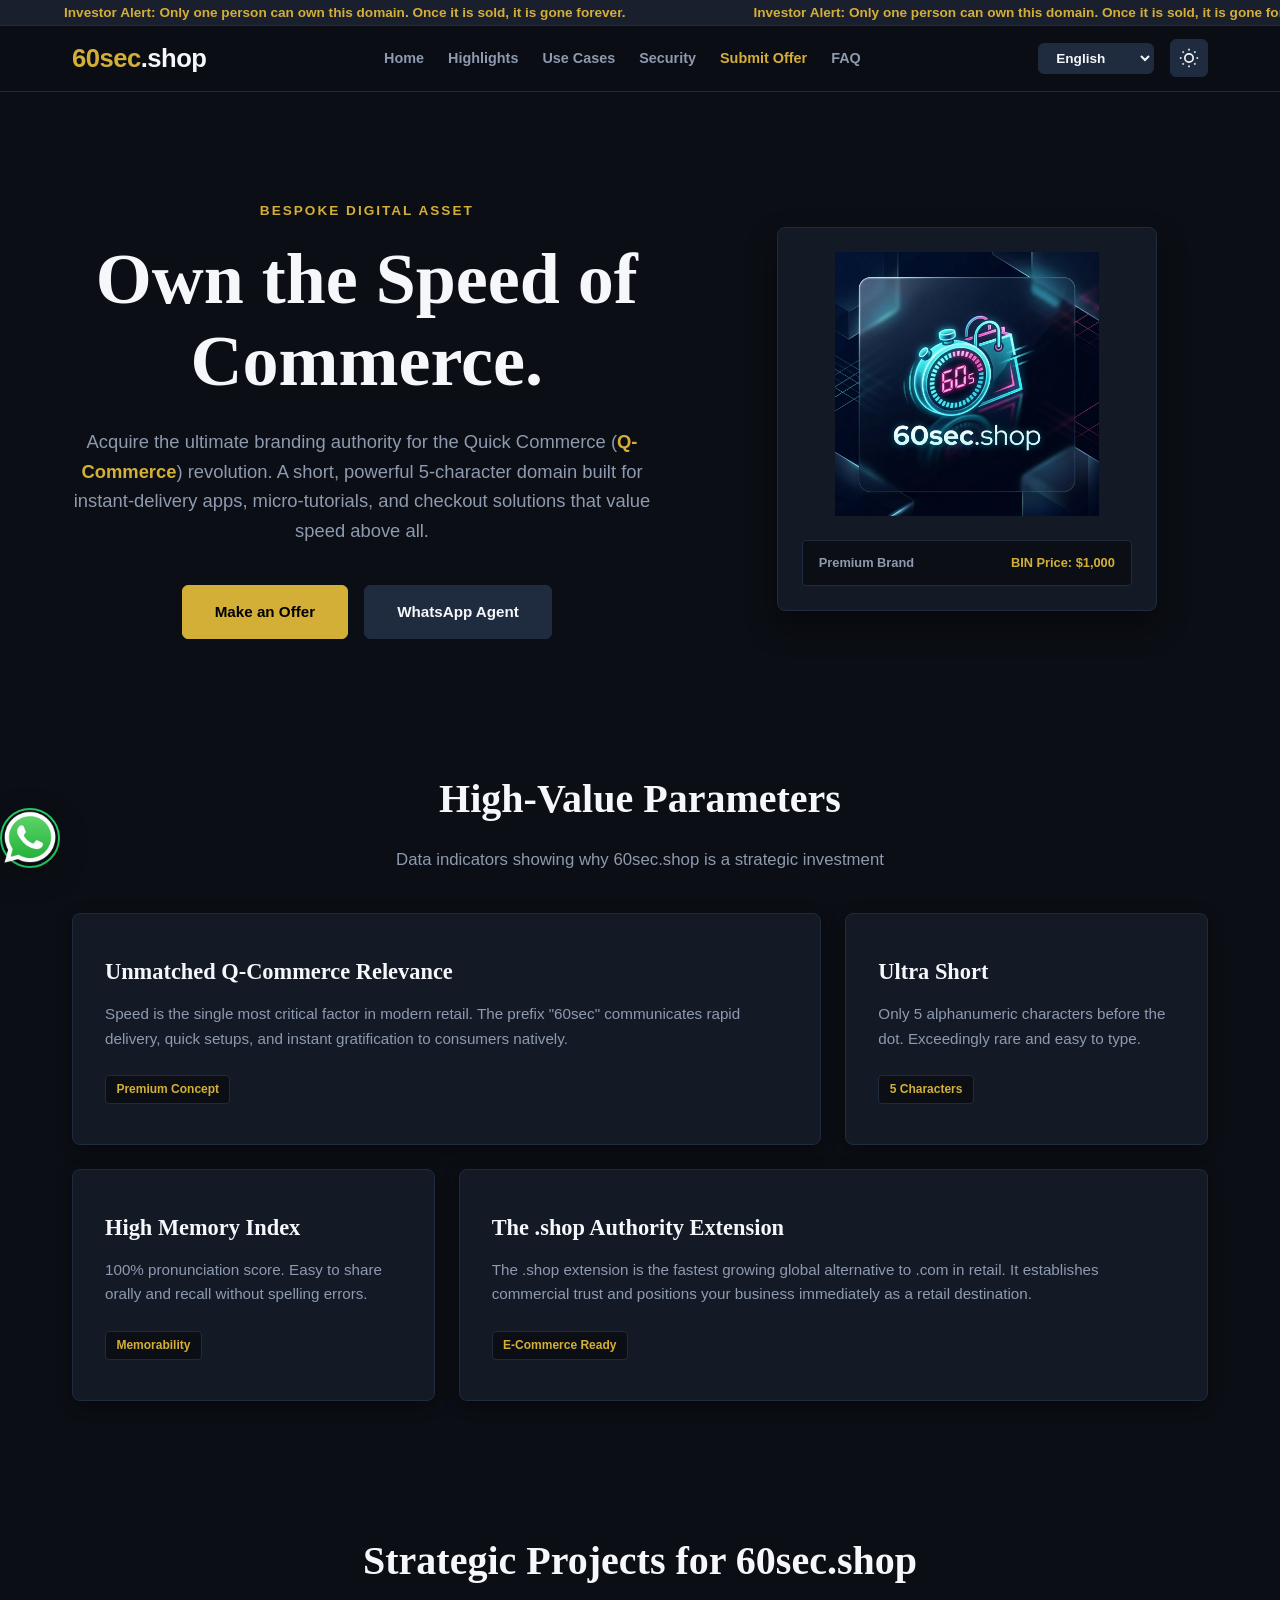
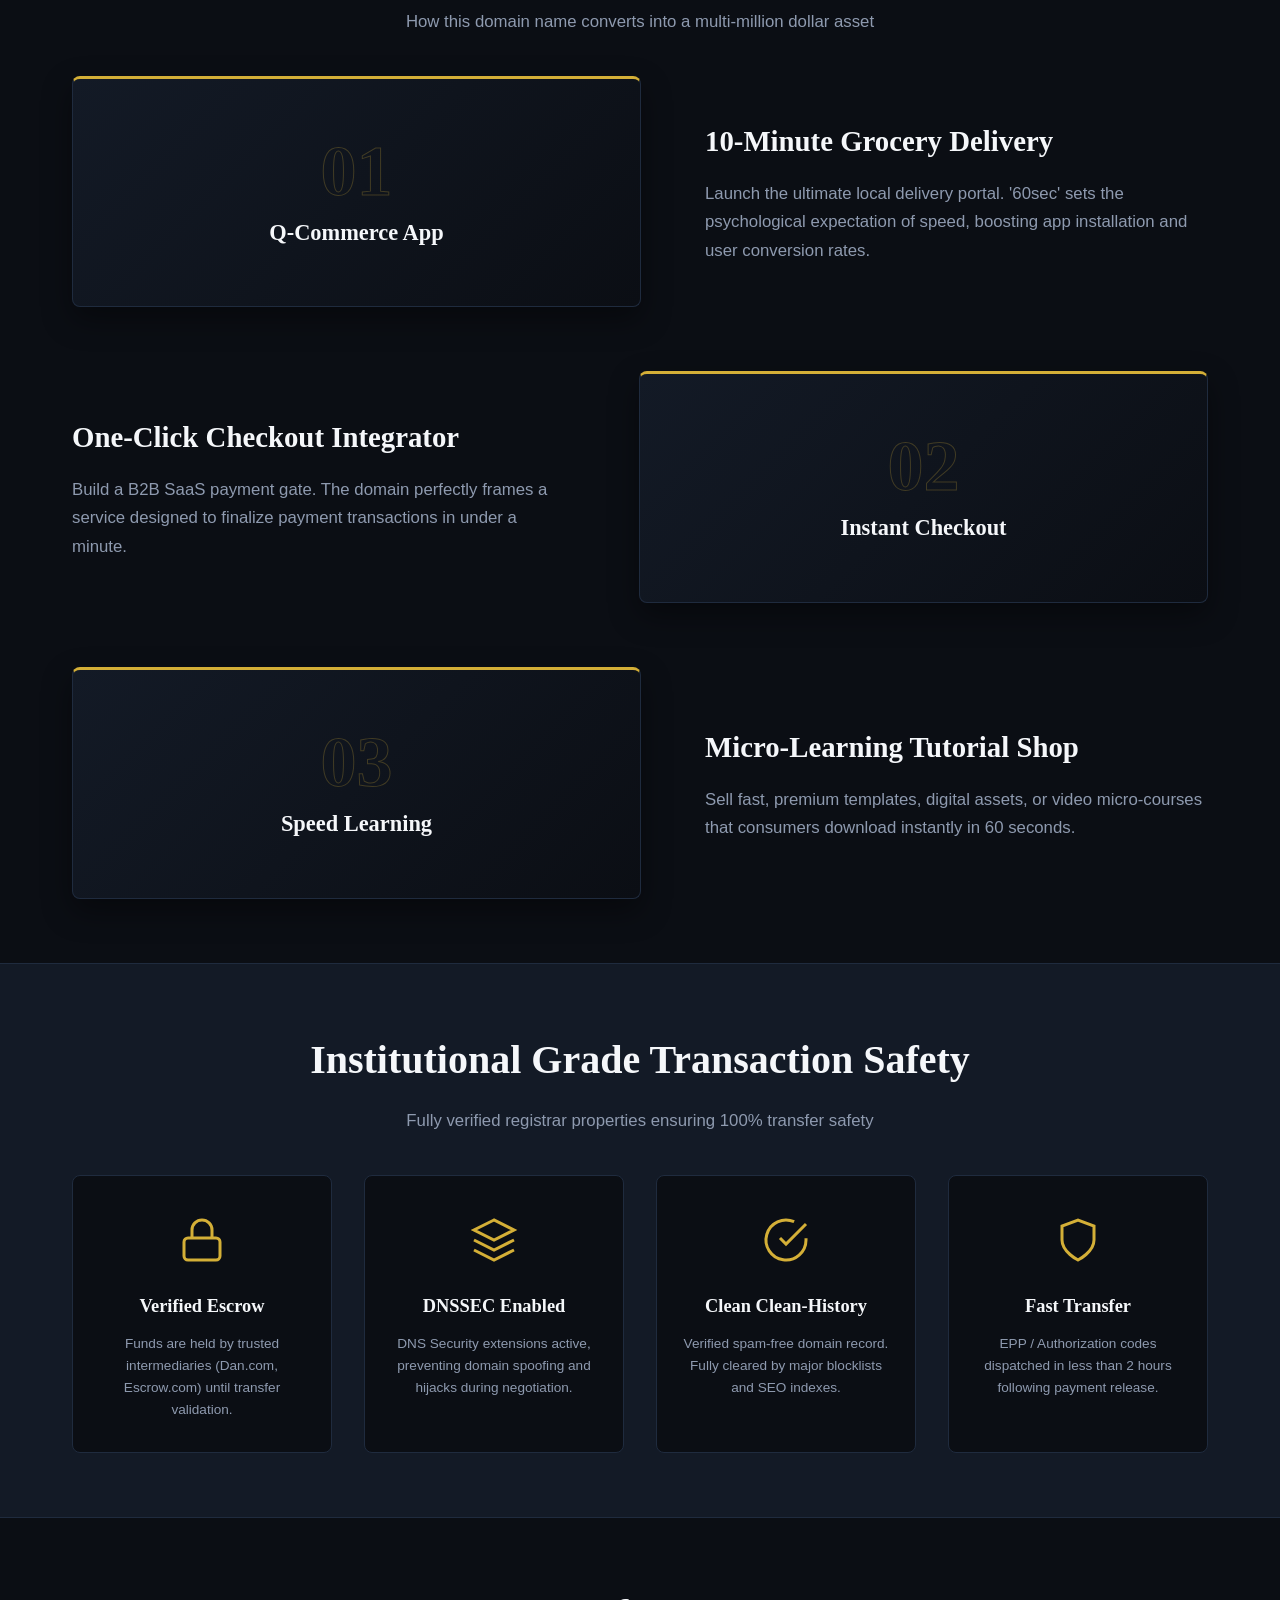
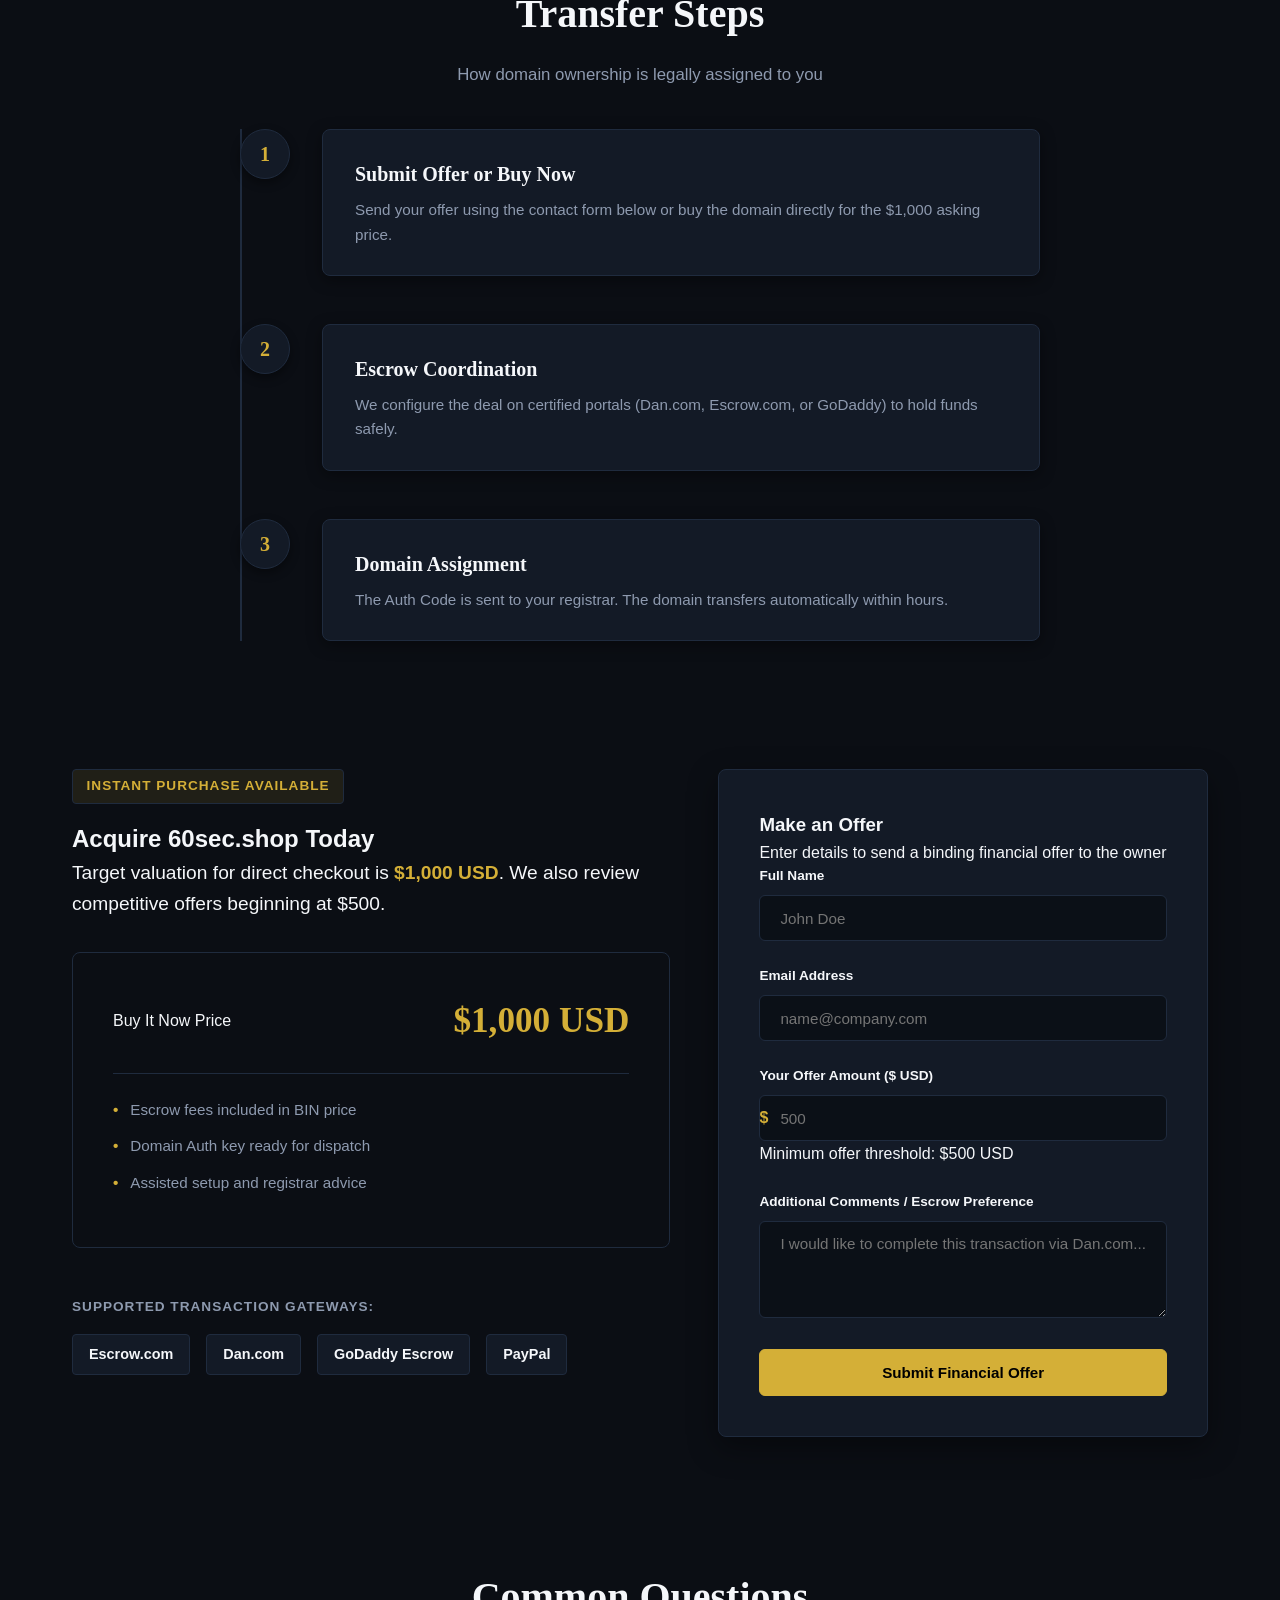
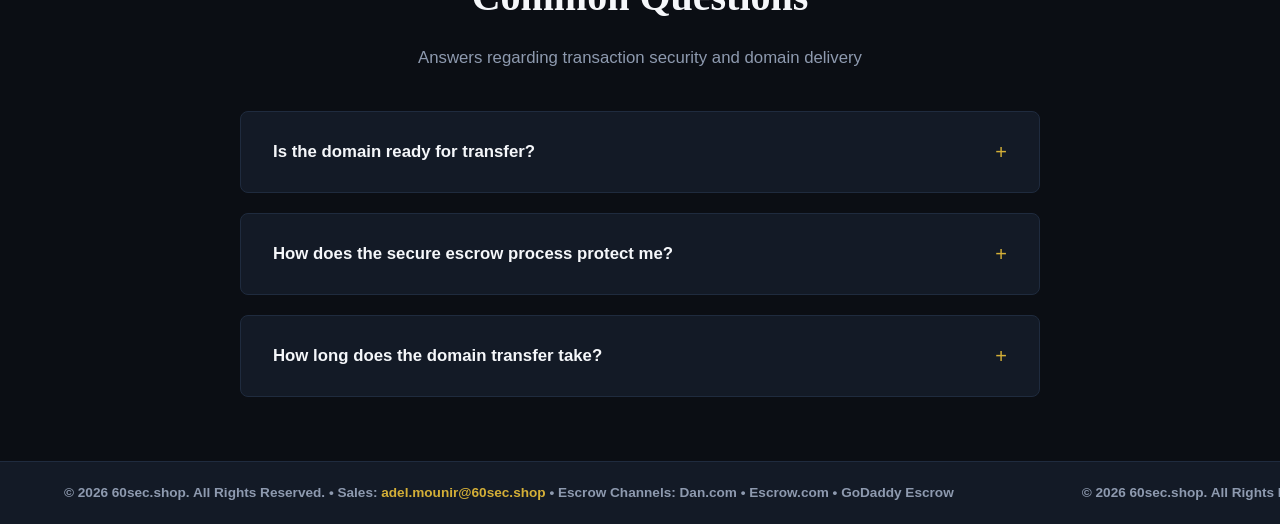
<file: index.html>
<!DOCTYPE html>
<html lang="en">
<head>
    <meta charset="UTF-8">
    <meta name="viewport" content="width=device-width, initial-scale=1.0">
    <title>60sec.shop | Premium Domain for Sale</title>
    <meta name="description" content="Premium domain name 60sec.shop for sale. The perfect digital identity for Q-Commerce, rapid delivery apps, instant checkout, and speed-optimized retail.">
    <script>
        (function() {
            var lang = navigator.language || navigator.userLanguage || 'en';
            lang = lang.toLowerCase();
            if (lang.startsWith('ar')) {
                window.location.replace('ar/index.html');
            } else if (lang.startsWith('pt')) {
                window.location.replace('pt/index.html');
            } else {
                window.location.replace('en/index.html');
            }
        })();
    </script>
    <style>
        body {
            background-color: #0d0e15;
            color: #ffffff;
            font-family: system-ui, -apple-system, BlinkMacSystemFont, 'Segoe UI', Roboto, Oxygen, Ubuntu, Cantarell, 'Open Sans', 'Helvetica Neue', sans-serif;
            display: flex;
            justify-content: center;
            align-items: center;
            height: 100vh;
            margin: 0;
            text-align: center;
        }
        .container {
            max-width: 400px;
            padding: 2rem;
        }
        .logo {
            font-size: 2.5rem;
            font-weight: 800;
            margin-bottom: 1rem;
            color: #ffffff;
            text-decoration: none;
        }
        .logo span {
            color: #ff3b30;
        }
        .spinner {
            width: 40px;
            height: 40px;
            border: 4px solid rgba(255,255,255,0.1);
            border-top: 4px solid #ff3b30;
            border-radius: 50%;
            animation: spin 1s linear infinite;
            margin: 2rem auto;
        }
        @keyframes spin {
            0% { transform: rotate(0deg); }
            100% { transform: rotate(360deg); }
        }
        a {
            color: #ff3b30;
            text-decoration: none;
            font-weight: 600;
        }
        a:hover {
            text-decoration: underline;
        }
    </style>
</head>
<body>
    <div class="container">
        <div class="logo"><span>60sec</span>.shop</div>
        <div class="spinner"></div>
        <p>Redirecting you to the correct language version...</p>
        <p>If you are not redirected automatically, please choose a language:</p>
        <p>
            <a href="en/index.html" id="link-en">English</a> &bull;
            <a href="ar/index.html" id="link-ar">العربية</a> &bull;
            <a href="pt/index.html" id="link-pt">Português</a>
        </p>
    </div>
</body>
</html>
</file>
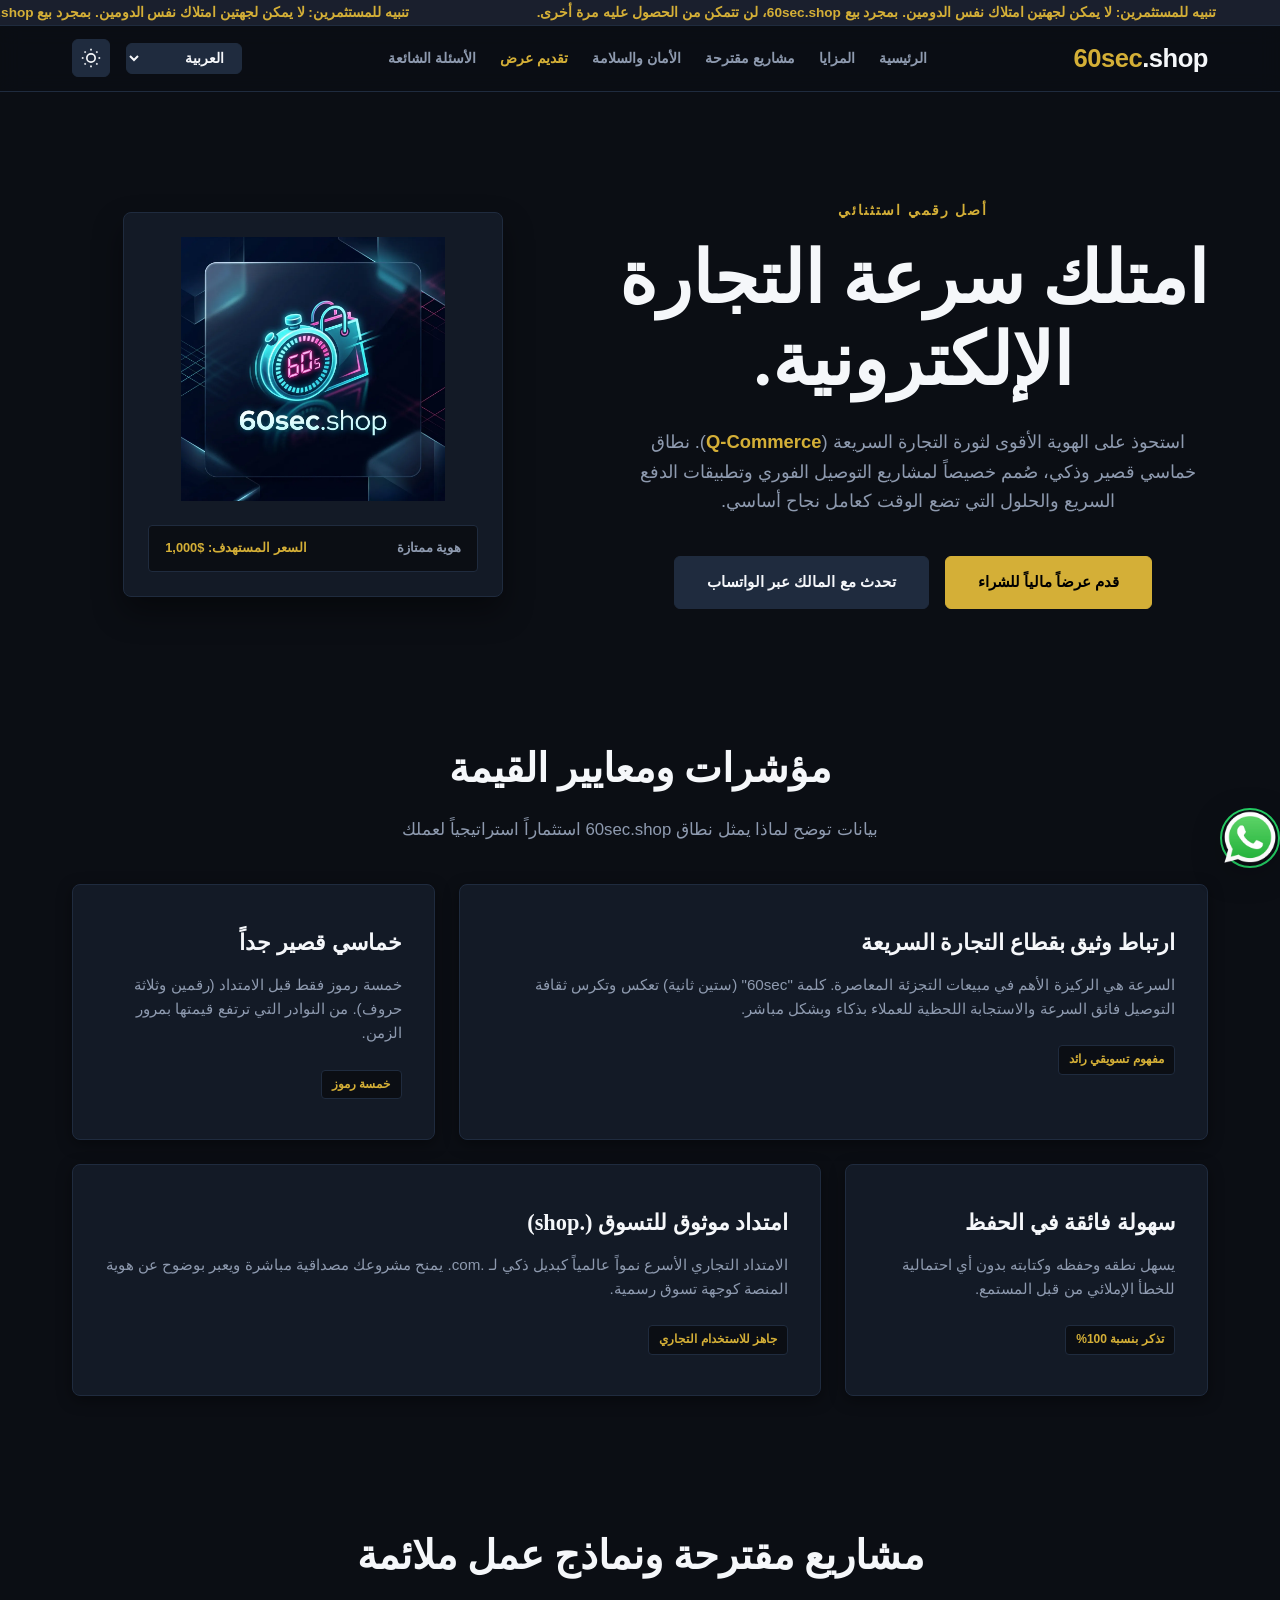
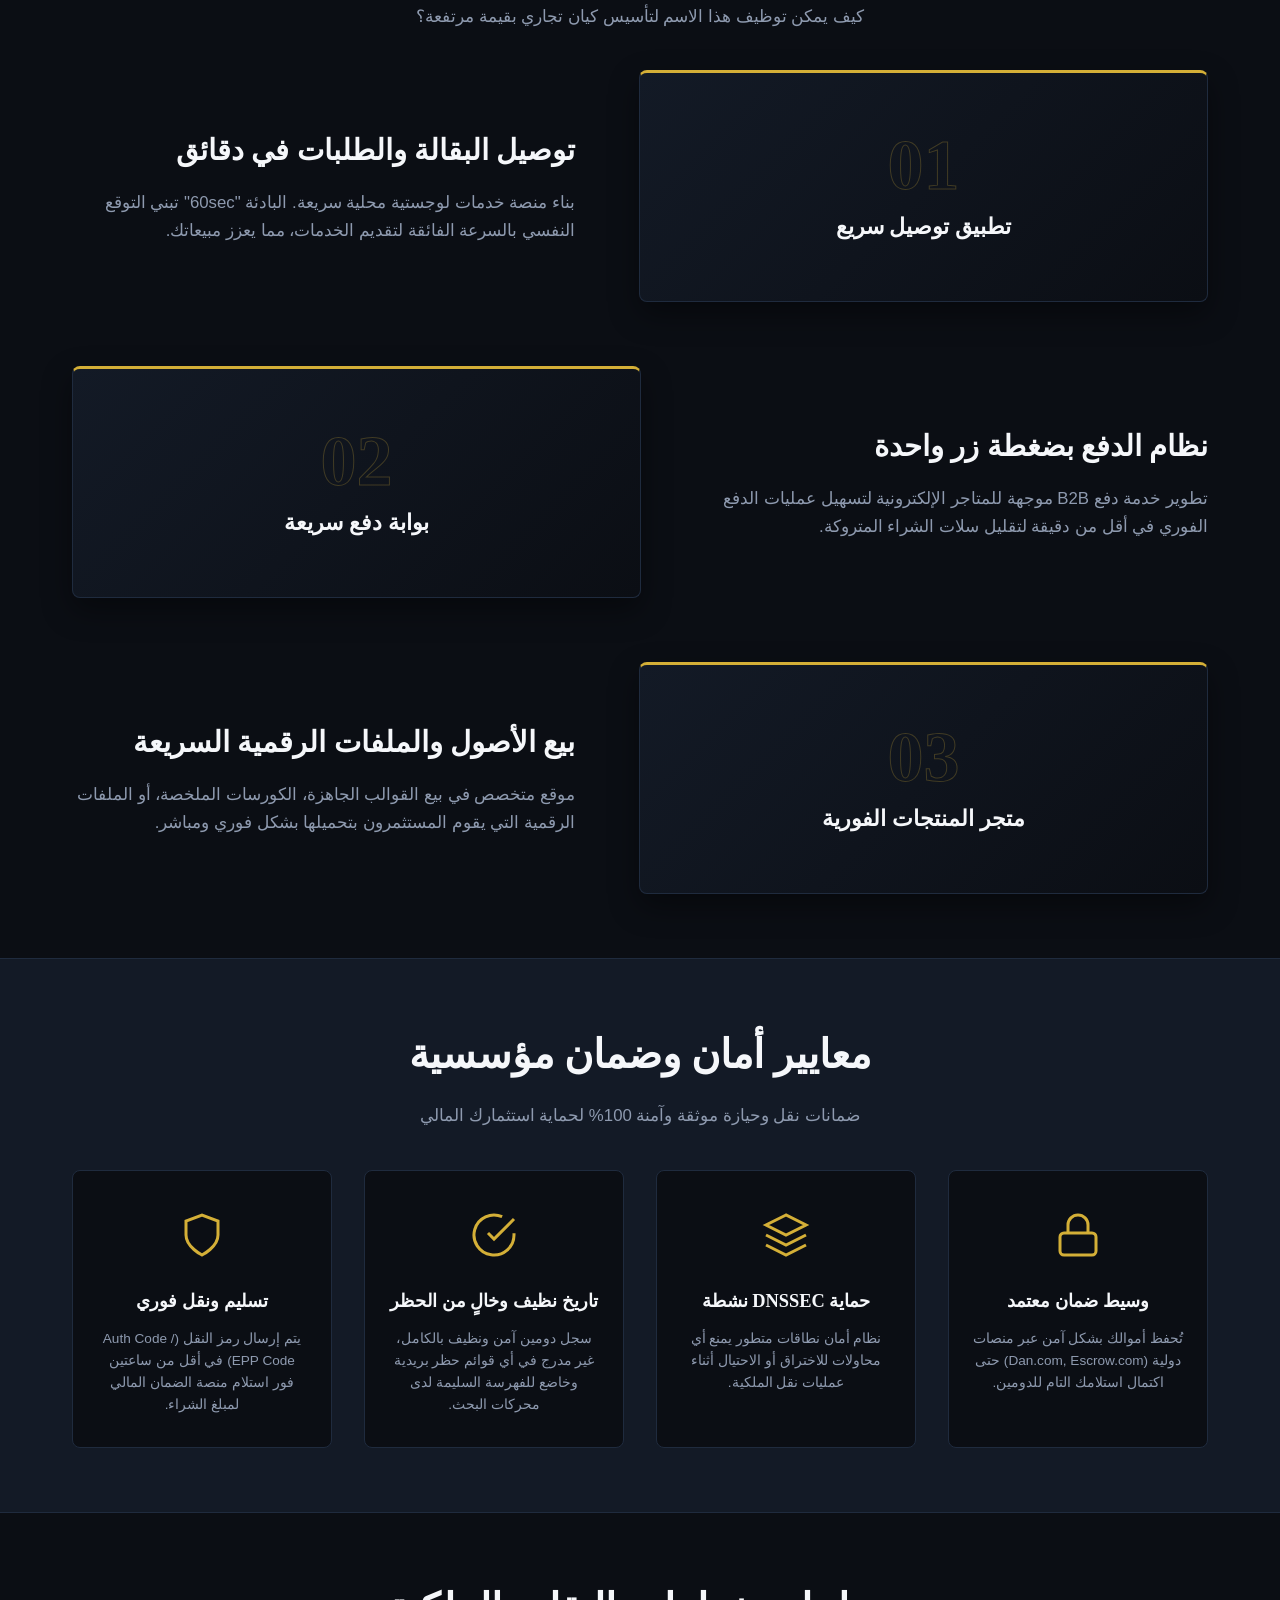
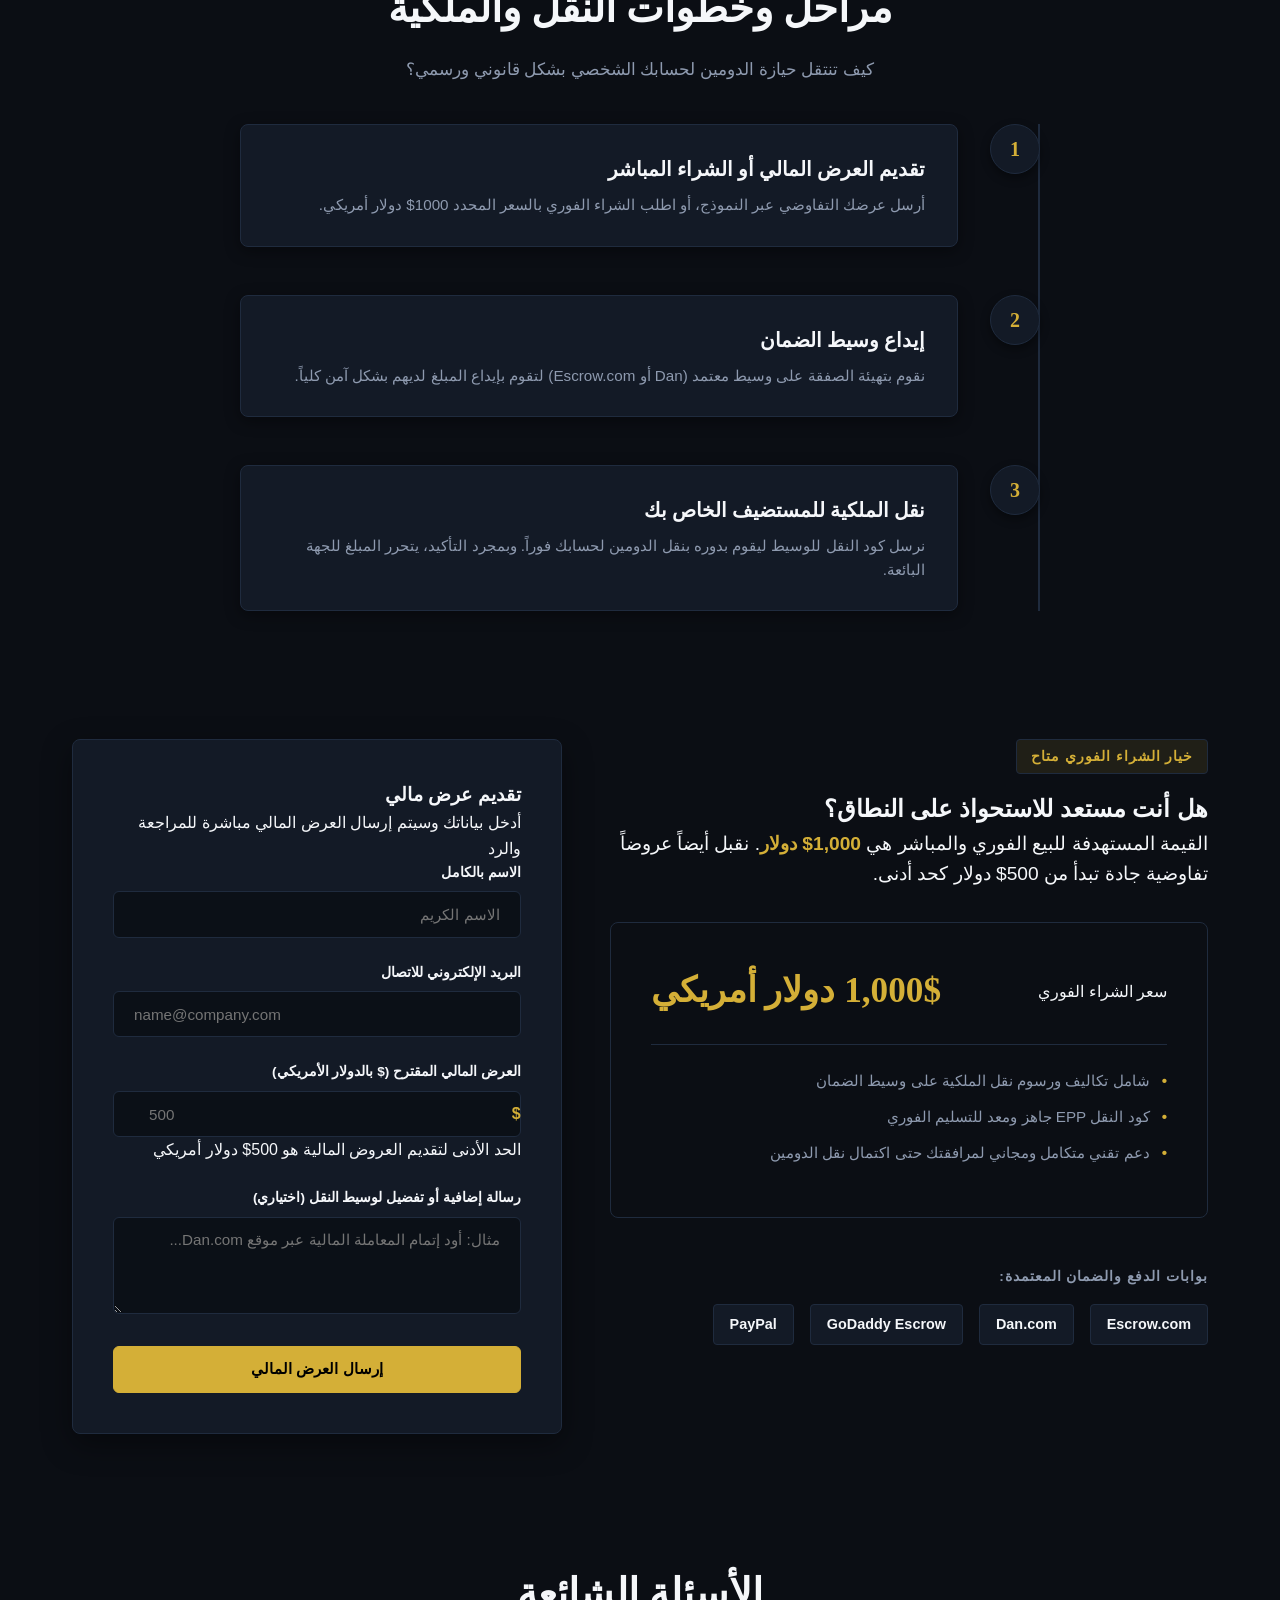
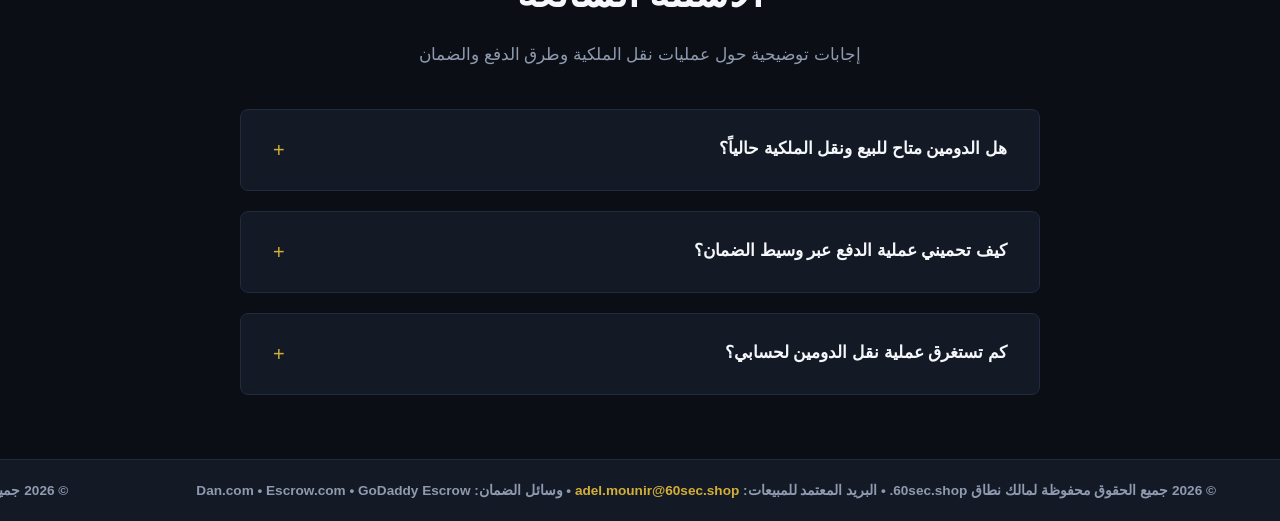
<file: ar/index.html>
<!DOCTYPE html>
<html lang="ar" data-theme="dark" dir="rtl">
<head>
    <meta charset="UTF-8">
    <meta http-equiv="Content-Security-Policy" content="default-src 'self'; script-src 'self'; style-src 'self' 'unsafe-inline' https://fonts.googleapis.com; font-src 'self' https://fonts.gstatic.com; img-src 'self' data: https://60sec.shop https://wa.me; connect-src 'self' https://api.web3forms.com;">
    <meta name="referrer" content="strict-origin-when-cross-origin">
    <meta name="viewport" content="width=device-width, initial-scale=1.0">
    <meta name="robots" content="index, follow">
    <meta name="description" content="دومين مميز للبيع 60sec.shop. الفرصة الاستثمارية الأمثل للتجارة السريعة (Q-Commerce)، تطبيقات التوصيل الفوري، والمتاجر سريعة التوسع. قدم عرضك للشراء اليوم!">
    <meta name="keywords" content="60sec.shop, دومين للبيع, نطاق للبيع, شراء دومين, تجارة سريعة, Q-commerce, متجر الكتروني, استثمار دومينات">
    
    <!-- International SEO Alternate Links -->
    <link rel="alternate" hreflang="en" href="https://60sec.shop/" />
    <link rel="alternate" hreflang="ar" href="https://60sec.shop/ar/" />
    <link rel="alternate" hreflang="pt" href="https://60sec.shop/pt/" />
    <link rel="alternate" hreflang="x-default" href="https://60sec.shop/" />

    <!-- Open Graph / Facebook -->
    <meta property="og:type" content="website">
    <meta property="og:url" content="https://60sec.shop/ar/">
    <meta property="og:title" content="دومين مميز للبيع 60sec.shop | هوية رائدة للتجارة السريعة">
    <meta property="og:description" content="نطاق خماسي فريد وممتاز مخصص لشركات ومتاجر التوصيل الفوري والدفع السريع. تفضل بتقديم عرض مالي آمن الآن.">
    <meta property="og:image" content="https://60sec.shop/assets/logo-mockup.png">

    <!-- Twitter -->
    <meta property="twitter:card" content="summary_large_image">
    <meta property="twitter:url" content="https://60sec.shop/ar/">
    <meta property="twitter:title" content="دومين مميز للبيع 60sec.shop | هوية رائدة للتجارة السريعة">
    <meta property="twitter:description" content="نطاق خماسي فريد وممتاز مخصص لشركات ومتاجر التوصيل الفوري والدفع السريع. تفضل بتقديم عرض مالي آمن الآن.">
    <meta property="twitter:image" content="https://60sec.shop/assets/logo-mockup.png">

    <title>60sec.shop | دومين مميز للبيع | هوية استثمارية لقطاع التجارة السريعة</title>

    <!-- Google Fonts (Parallel Load) -->
    <link rel="preconnect" href="https://fonts.googleapis.com">
    <link rel="preconnect" href="https://fonts.gstatic.com" crossorigin>
    <link href="https://fonts.googleapis.com/css2?family=Cairo:wght@300;400;700;900&family=Outfit:wght@300;400;600;700&family=Playfair+Display:ital,wght@0,600;0,800;1,600&display=swap" rel="stylesheet">

    <!-- Parallel Stylesheets -->
    <link rel="stylesheet" href="../css/theme.css">
    <link rel="stylesheet" href="../css/layout.css">
    <link rel="stylesheet" href="../css/components.css">
    <link rel="stylesheet" href="../css/forms.css">

    <!-- Schema.org Product Structured Data (SEO) -->
    <script type="application/ld+json">
    {
      "@context": "https://schema.org",
      "@type": "Product",
      "name": "60sec.shop",
      "image": "https://60sec.shop/assets/logo-mockup.png",
      "description": "دومين مميز وممتاز للبيع 60sec.shop. نطاق خماسي مثالي لمشاريع التجارة الإلكترونية السريعة والتوصيل الفوري.",
      "offers": {
        "@type": "Offer",
        "price": "500",
        "priceCurrency": "USD",
        "priceValidUntil": "2027-12-31",
        "itemCondition": "https://schema.org/NewCondition",
        "availability": "https://schema.org/InStock",
        "url": "https://60sec.shop/ar/",
        "priceSpecification": {
          "@type": "PriceSpecification",
          "minPrice": "500",
          "priceCurrency": "USD",
          "valueAddedTaxIncluded": "true"
        }
      }
    }
    </script>
</head>
<body>

    <!-- Urgency Scrolling Marquee Banner -->
    <div class="marquee-banner" aria-label="تنبيه الاستعجال">
        <div class="marquee-content">
            <div class="marquee-item">تنبيه للمستثمرين: لا يمكن لجهتين امتلاك نفس الدومين. بمجرد بيع 60sec.shop، لن تتمكن من الحصول عليه مرة أخرى.</div>
            <div class="marquee-item">تنبيه للمستثمرين: لا يمكن لجهتين امتلاك نفس الدومين. بمجرد بيع 60sec.shop، لن تتمكن من الحصول عليه مرة أخرى.</div>
        </div>
    </div>

    <!-- Header Sticky Navigation -->
    <header class="header">
        <div class="container header-container">
            <a href="#hero" class="logo-area">
                <span class="logo-accent">60sec</span>.shop
            </a>
            
            <nav class="nav-menu" aria-label="الملاحة الرئيسية">
                <a href="#hero" class="nav-link active">الرئيسية</a>
                <a href="#metrics" class="nav-link">المزايا</a>
                <a href="#usecases" class="nav-link">مشاريع مقترحة</a>
                <a href="#shields" class="nav-link">الأمان والسلامة</a>
                <a href="#offer-section" class="nav-link">تقديم عرض</a>
                <a href="#faq" class="nav-link">الأسئلة الشائعة</a>
            </nav>

            <div class="header-actions">
                <!-- Language Selector -->
                <select id="lang-select" class="lang-selector" aria-label="محدد اللغة">
                    <option value="en">English</option>
                    <option value="ar" selected>العربية</option>
                    <option value="pt">Português</option>
                </select>

                <!-- Theme Toggle Button -->
                <button class="theme-toggle-btn" aria-label="تبديل المظهر الليلي والنهاري"></button>
            </div>
        </div>
    </header>

    <!-- Main Content -->
    <main>
        
        <!-- Hero Section -->
        <section class="hero-section" id="hero">
            <div class="container hero-container">
                <div class="hero-content">
                    <span class="hero-tagline">أصل رقمي استثنائي</span>
                    <h1 class="hero-title">امتلك سرعة التجارة الإلكترونية.</h1>
                    <p class="hero-description">
                        استحوذ على الهوية الأقوى لثورة التجارة السريعة (<span class="highlight">Q-Commerce</span>). نطاق خماسي قصير وذكي، صُمم خصيصاً لمشاريع التوصيل الفوري وتطبيقات الدفع السريع والحلول التي تضع الوقت كعامل نجاح أساسي.
                    </p>
                    <div class="cta-group">
                        <a href="#offer-section" class="btn btn-primary" id="btn-make-offer">قدم عرضاً مالياً للشراء</a>
                        <a href="https://wa.me/201096888859?text=%D9%85%D8%B1%D8%AD%D8%A8%D9%8B%D8%A7%D8%8C%20%D8%A3%D9%86%D8%A7%20%D9%85%D9%87%D8%AA%D9%85%20%D8%A8%D8%B4%D8%B1%D8%A7%D8%A1%20%D8%A7%D9%84%D8%AF%D9%88%D9%85%D9%8A%D9%86%2060sec.shop" target="_blank" rel="noopener noreferrer" class="btn btn-secondary" id="btn-whatsapp-hero">
                            <span>تحدث مع المالك عبر الواتساب</span>
                        </a>
                    </div>
                </div>
                <div class="hero-image-area">
                    <div class="mockup-card">
                        <img src="../assets/logo-mockup.webp" alt="60sec.shop Premium Identity Concept" class="mockup-img" loading="eager" width="304" height="304">
                        <div class="mockup-meta">
                            <span class="meta-tag">هوية ممتازة</span>
                            <span class="meta-tag">السعر المستهدف: $1,000</span>
                        </div>
                    </div>
                </div>
            </div>
        </section>

        <!-- Asymmetric Bento Grid Highlights -->
        <section class="metrics-section" id="metrics">
            <div class="container">
                <div class="section-header text-center">
                    <h2 class="section-title">مؤشرات ومعايير القيمة</h2>
                    <p class="section-subtitle">بيانات توضح لماذا يمثل نطاق 60sec.shop استثماراً استراتيجياً لعملك</p>
                </div>
                
                <div class="bento-grid">
                    <!-- Bento Card 1 (Large - span 4) -->
                    <div class="bento-item bento-item-large">
                        <h3 class="bento-title">ارتباط وثيق بقطاع التجارة السريعة</h3>
                        <p class="bento-desc">السرعة هي الركيزة الأهم في مبيعات التجزئة المعاصرة. كلمة "60sec" (ستين ثانية) تعكس وتكرس ثقافة التوصيل فائق السرعة والاستجابة اللحظية للعملاء بذكاء وبشكل مباشر.</p>
                        <div class="bento-badge">مفهوم تسويقي رائد</div>
                    </div>
                    
                    <!-- Bento Card 2 (Small - span 2) -->
                    <div class="bento-item bento-item-small">
                        <h3 class="bento-title">خماسي قصير جداً</h3>
                        <p class="bento-desc">خمسة رموز فقط قبل الامتداد (رقمين وثلاثة حروف). من النوادر التي ترتفع قيمتها بمرور الزمن.</p>
                        <div class="bento-badge">خمسة رموز</div>
                    </div>

                    <!-- Bento Card 3 (Small - span 2) -->
                    <div class="bento-item bento-item-small">
                        <h3 class="bento-title">سهولة فائقة في الحفظ</h3>
                        <p class="bento-desc">يسهل نطقه وحفظه وكتابته بدون أي احتمالية للخطأ الإملائي من قبل المستمع.</p>
                        <div class="bento-badge">تذكر بنسبة 100%</div>
                    </div>

                    <!-- Bento Card 4 (Large - span 4) -->
                    <div class="bento-item bento-item-large">
                        <h3 class="bento-title">امتداد موثوق للتسوق (.shop)</h3>
                        <p class="bento-desc">الامتداد التجاري الأسرع نمواً عالمياً كبديل ذكي لـ .com. يمنح مشروعك مصداقية مباشرة ويعبر بوضوح عن هوية المنصة كوجهة تسوق رسمية.</p>
                        <div class="bento-badge">جاهز للاستخدام التجاري</div>
                    </div>
                </div>
            </div>
        </section>

        <!-- Zig-Zag Use-Cases Layout -->
        <section class="usecases-section" id="usecases">
            <div class="container">
                <div class="section-header text-center">
                    <h2 class="section-title">مشاريع مقترحة ونماذج عمل ملائمة</h2>
                    <p class="section-subtitle">كيف يمكن توظيف هذا الاسم لتأسيس كيان تجاري بقيمة مرتفعة؟</p>
                </div>

                <div class="zigzag-layout">
                    <!-- Row 1 -->
                    <div class="zigzag-row">
                        <div class="zigzag-visual">
                            <div class="zigzag-num">01</div>
                            <h3>تطبيق توصيل سريع</h3>
                        </div>
                        <div class="zigzag-text">
                            <h3>توصيل البقالة والطلبات في دقائق</h3>
                            <p>بناء منصة خدمات لوجستية محلية سريعة. البادئة "60sec" تبني التوقع النفسي بالسرعة الفائقة لتقديم الخدمات، مما يعزز مبيعاتك.</p>
                        </div>
                    </div>

                    <!-- Row 2 (Zigzagged) -->
                    <div class="zigzag-row">
                        <div class="zigzag-visual">
                            <div class="zigzag-num">02</div>
                            <h3>بوابة دفع سريعة</h3>
                        </div>
                        <div class="zigzag-text">
                            <h3>نظام الدفع بضغطة زر واحدة</h3>
                            <p>تطوير خدمة دفع B2B موجهة للمتاجر الإلكترونية لتسهيل عمليات الدفع الفوري في أقل من دقيقة لتقليل سلات الشراء المتروكة.</p>
                        </div>
                    </div>

                    <!-- Row 3 -->
                    <div class="zigzag-row">
                        <div class="zigzag-visual">
                            <div class="zigzag-num">03</div>
                            <h3>متجر المنتجات الفورية</h3>
                        </div>
                        <div class="zigzag-text">
                            <h3>بيع الأصول والملفات الرقمية السريعة</h3>
                            <p>موقع متخصص في بيع القوالب الجاهزة، الكورسات الملخصة، أو الملفات الرقمية التي يقوم المستثمرون بتحميلها بشكل فوري ومباشر.</p>
                        </div>
                    </div>
                </div>
            </div>
        </section>

        <!-- Security Trust Shields (Torus) -->
        <section class="shields-section" id="shields">
            <div class="container">
                <div class="section-header text-center">
                    <h2 class="section-title">معايير أمان وضمان مؤسسية</h2>
                    <p class="section-subtitle">ضمانات نقل وحيازة موثقة وآمنة 100% لحماية استثمارك المالي</p>
                </div>

                <div class="shields-grid">
                    <!-- Shield 1 -->
                    <div class="shield-card">
                        <div class="shield-icon">
                            <svg viewBox="0 0 24 24" width="48" height="48" stroke="currentColor" stroke-width="1.5" fill="none">
                                <rect x="3" y="11" width="18" height="11" rx="2" ry="2"></rect>
                                <path d="M7 11V7a5 5 0 0 1 10 0v4"></path>
                            </svg>
                        </div>
                        <h3>وسيط ضمان معتمد</h3>
                        <p>تُحفظ أموالك بشكل آمن عبر منصات دولية (Dan.com, Escrow.com) حتى اكتمال استلامك التام للدومين.</p>
                    </div>

                    <!-- Shield 2 -->
                    <div class="shield-card">
                        <div class="shield-icon">
                            <svg viewBox="0 0 24 24" width="48" height="48" stroke="currentColor" stroke-width="1.5" fill="none">
                                <polygon points="12 2 2 7 12 12 22 7 12 2"></polygon>
                                <polyline points="2 17 12 22 22 17"></polyline>
                                <polyline points="2 12 12 17 22 12"></polyline>
                            </svg>
                        </div>
                        <h3>حماية DNSSEC نشطة</h3>
                        <p>نظام أمان نطاقات متطور يمنع أي محاولات للاختراق أو الاحتيال أثناء عمليات نقل الملكية.</p>
                    </div>

                    <!-- Shield 3 -->
                    <div class="shield-card">
                        <div class="shield-icon">
                            <svg viewBox="0 0 24 24" width="48" height="48" stroke="currentColor" stroke-width="1.5" fill="none">
                                <path d="M22 11.08V12a10 10 0 1 1-5.93-9.14"></path>
                                <polyline points="22 4 12 14.01 9 11.01"></polyline>
                            </svg>
                        </div>
                        <h3>تاريخ نظيف وخالٍ من الحظر</h3>
                        <p>سجل دومين آمن ونظيف بالكامل، غير مدرج في أي قوائم حظر بريدية وخاضع للفهرسة السليمة لدى محركات البحث.</p>
                    </div>

                    <!-- Shield 4 -->
                    <div class="shield-card">
                        <div class="shield-icon">
                            <svg viewBox="0 0 24 24" width="48" height="48" stroke="currentColor" stroke-width="1.5" fill="none">
                                <path d="M12 22s8-4 8-10V5l-8-3-8 3v7c0 6 8 10 8 10z"></path>
                            </svg>
                        </div>
                        <h3>تسليم ونقل فوري</h3>
                        <p>يتم إرسال رمز النقل (Auth Code / EPP Code) في أقل من ساعتين فور استلام منصة الضمان المالي لمبلغ الشراء.</p>
                    </div>
                </div>
            </div>
        </section>

        <!-- Secure Transfer Timeline -->
        <section class="timeline-section" id="timeline">
            <div class="container">
                <div class="section-header text-center">
                    <h2 class="section-title">مراحل وخطوات النقل والملكية</h2>
                    <p class="section-subtitle">كيف تنتقل حيازة الدومين لحسابك الشخصي بشكل قانوني ورسمي؟</p>
                </div>
                
                <div class="timeline">
                    <div class="timeline-item">
                        <div class="timeline-badge">1</div>
                        <div class="timeline-panel">
                            <h3>تقديم العرض المالي أو الشراء المباشر</h3>
                            <p>أرسل عرضك التفاوضي عبر النموذج، أو اطلب الشراء الفوري بالسعر المحدد 1000$ دولار أمريكي.</p>
                        </div>
                    </div>
                    <div class="timeline-item">
                        <div class="timeline-badge">2</div>
                        <div class="timeline-panel">
                            <h3>إيداع وسيط الضمان</h3>
                            <p>نقوم بتهيئة الصفقة على وسيط معتمد (Dan أو Escrow.com) لتقوم بإيداع المبلغ لديهم بشكل آمن كلياً.</p>
                        </div>
                    </div>
                    <div class="timeline-item">
                        <div class="timeline-badge">3</div>
                        <div class="timeline-panel">
                            <h3>نقل الملكية للمستضيف الخاص بك</h3>
                            <p>نرسل كود النقل للوسيط ليقوم بدوره بنقل الدومين لحسابك فوراً. وبمجرد التأكيد، يتحرر المبلغ للجهة البائعة.</p>
                        </div>
                    </div>
                </div>
            </div>
        </section>

        <!-- Submit Offer / Pricing Split -->
        <section class="offer-section" id="offer-section">
            <div class="container">
                <div class="grid grid-2-equal">
                    
                    <!-- Pitch Info -->
                    <div class="offer-pitch">
                        <div class="badge-accent">خيار الشراء الفوري متاح</div>
                        <h2>هل أنت مستعد للاستحواذ على النطاق؟</h2>
                        <p class="pitch-lead">
                            القيمة المستهدفة للبيع الفوري والمباشر هي <span class="price-highlight">1,000$ دولار</span>. نقبل أيضاً عروضاً تفاوضية جادة تبدأ من 500$ دولار كحد أدنى.
                        </p>
                        
                        <div class="pricing-card">
                            <div class="pricing-header">
                                <span>سعر الشراء الفوري</span>
                                <h3>1,000$ <span class="usd-text">دولار أمريكي</span></h3>
                            </div>
                            <ul class="pricing-features">
                                <li>شامل تكاليف ورسوم نقل الملكية على وسيط الضمان</li>
                                <li>كود النقل EPP جاهز ومعد للتسليم الفوري</li>
                                <li>دعم تقني متكامل ومجاني لمرافقتك حتى اكتمال نقل الدومين</li>
                            </ul>
                        </div>

                        <div class="trust-icons-area">
                            <p class="trust-title">بوابات الدفع والضمان المعتمدة:</p>
                            <div class="trust-logos">
                                <span class="trust-logo">Escrow.com</span>
                                <span class="trust-logo">Dan.com</span>
                                <span class="trust-logo">GoDaddy Escrow</span>
                                <span class="trust-logo">PayPal</span>
                            </div>
                        </div>
                    </div>

                    <!-- Input Form Card -->
                    <div class="form-card-wrapper">
                        <div class="form-card">
                            <h3 class="form-title">تقديم عرض مالي</h3>
                            <p class="form-subtitle">أدخل بياناتك وسيتم إرسال العرض المالي مباشرة للمراجعة والرد</p>
                            
                            <form id="offer-form">
                                <div class="form-group">
                                    <label for="buyer-name" class="form-label">الاسم بالكامل</label>
                                    <input type="text" id="buyer-name" name="name" class="form-control" placeholder="الاسم الكريم" required>
                                    <div class="error-msg">الرجاء إدخال الاسم بشكل صحيح.</div>
                                </div>

                                <div class="form-group">
                                    <label for="buyer-email" class="form-label">البريد الإلكتروني للاتصال</label>
                                    <input type="email" id="buyer-email" name="email" class="form-control text-left" placeholder="name@company.com" required>
                                    <div class="error-msg">الرجاء إدخال بريد إلكتروني صالح.</div>
                                </div>

                                <div class="form-group">
                                    <label for="offer-amount" class="form-label">العرض المالي المقترح ($ بالدولار الأمريكي)</label>
                                    <div class="input-currency-wrapper">
                                        <input type="number" id="offer-amount" name="amount" class="form-control text-left" placeholder="500" min="500" required>
                                        <span class="currency-symbol">$</span>
                                    </div>
                                    <span class="form-hint">الحد الأدنى لتقديم العروض المالية هو 500$ دولار أمريكي</span>
                                    <div class="error-msg">الحد الأدنى للعرض المالي هو 500$</div>
                                </div>

                                <div class="form-group">
                                    <label for="buyer-message" class="form-label">رسالة إضافية أو تفضيل لوسيط النقل (اختياري)</label>
                                    <textarea id="buyer-message" name="message" class="form-control" rows="4" placeholder="مثال: أود إتمام المعاملة المالية عبر موقع Dan.com..."></textarea>
                                </div>

                                <!-- Honeypot bot protection -->
                                <input type="checkbox" name="botcheck" class="hidden-honeypot">

                                <button type="submit" class="btn btn-primary btn-block" id="btn-submit-offer">
                                    <span>إرسال العرض المالي</span>
                                </button>
                            </form>
                            
                            <!-- Custom HTML Alerts inside form -->
                            <div class="form-alert" id="form-alert-box">
                                <span class="alert-icon" id="alert-icon-svg"></span>
                                <span class="alert-message" id="alert-msg-text"></span>
                            </div>
                        </div>
                    </div>

                </div>
            </div>
        </section>

        <!-- FAQs Section -->
        <section class="faq-section" id="faq">
            <div class="container">
                <div class="section-header text-center">
                    <h2 class="section-title">الأسئلة الشائعة</h2>
                    <p class="section-subtitle">إجابات توضيحية حول عمليات نقل الملكية وطرق الدفع والضمان</p>
                </div>
                
                <div class="faq-list">
                    <div class="faq-item">
                        <div class="faq-question">
                            <h4>هل الدومين متاح للبيع ونقل الملكية حالياً؟</h4>
                            <span class="faq-toggle">+</span>
                        </div>
                        <div class="faq-answer">
                            <p>نعم، نطاق 60sec.shop مملوك لجهة واحدة وجاهز للبيع الفوري الفردي ونقل الملكية بمجرد إتمام الاتفاق المالي والتعاقد مع وسيط النقل.</p>
                        </div>
                    </div>
                    
                    <div class="faq-item">
                        <div class="faq-question">
                            <h4>كيف تحميني عملية الدفع عبر وسيط الضمان؟</h4>
                            <span class="faq-toggle">+</span>
                        </div>
                        <div class="faq-answer">
                            <p>تتم الاستعانة بـ Dan.com أو Escrow.com، حيث تُودع أموالك في حساباتهم المستقلة، ولا يتم إرسال الأموال إلينا إلا بعد تأكيد استلامك الفعلي والكامل للدومين في لوحة التحكم الخاصة بك.</p>
                        </div>
                    </div>

                    <div class="faq-item">
                        <div class="faq-question">
                            <h4>كم تستغرق عملية نقل الدومين لحسابي؟</h4>
                            <span class="faq-toggle">+</span>
                        </div>
                        <div class="faq-answer">
                            <p>يتم إرسال كود النقل EPP في غضون ساعتين كحد أقصى من إشعار إيداع الأموال. وتأخذ إجراءات التسجيل والمطابقة لدى الشركات المستضيفة ما بين ساعتين إلى 24 ساعة كحد أقصى.</p>
                        </div>
                    </div>
                </div>
            </div>
        </section>

    </main>

    <!-- Footer (Scrolling Marquee) -->
    <footer class="footer-marquee">
        <div class="marquee-content">
            <div class="marquee-item">&copy; 2026 جميع الحقوق محفوظة لمالك نطاق 60sec.shop. &bull; البريد المعتمد للمبيعات: <a href="mailto:adel.mounir@60sec.shop">adel.mounir@60sec.shop</a> &bull; وسائل الضمان: Dan.com &bull; Escrow.com &bull; GoDaddy Escrow</div>
            <div class="marquee-item">&copy; 2026 جميع الحقوق محفوظة لمالك نطاق 60sec.shop. &bull; البريد المعتمد للمبيعات: <a href="mailto:adel.mounir@60sec.shop">adel.mounir@60sec.shop</a> &bull; وسائل الضمان: Dan.com &bull; Escrow.com &bull; GoDaddy Escrow</div>
        </div>
    </footer>

    <!-- Floating WhatsApp Button using local asset -->
    <div class="whatsapp-floating-wrapper">
        <a href="https://wa.me/201096888859?text=%D9%85%D8%B1%D8%AD%D8%A8%D9%8B%D8%A7%D8%8C%20%D8%A3%D9%86%D8%A7%20%D9%85%D9%87%D8%AA%D9%85%20%D8%A8%D8%B4%D8%B1%D8%A7%D8%A1%20%D8%A7%D9%84%D8%AF%D9%88%D9%85%D9%8A%D9%86%2060sec.shop" target="_blank" rel="noopener noreferrer" class="whatsapp-floating" id="whatsapp-floating-btn" aria-label="تواصل معنا عبر الواتساب">
            <img src="../assets/WhatsApp_icon.webp" alt="WhatsApp" width="60" height="60">
            <span class="whatsapp-pulse"></span>
        </a>
    </div>

    <!-- Core Script (Relative Path) -->
    <script src="../js/app.js"></script>
</body>
</html>
</file>
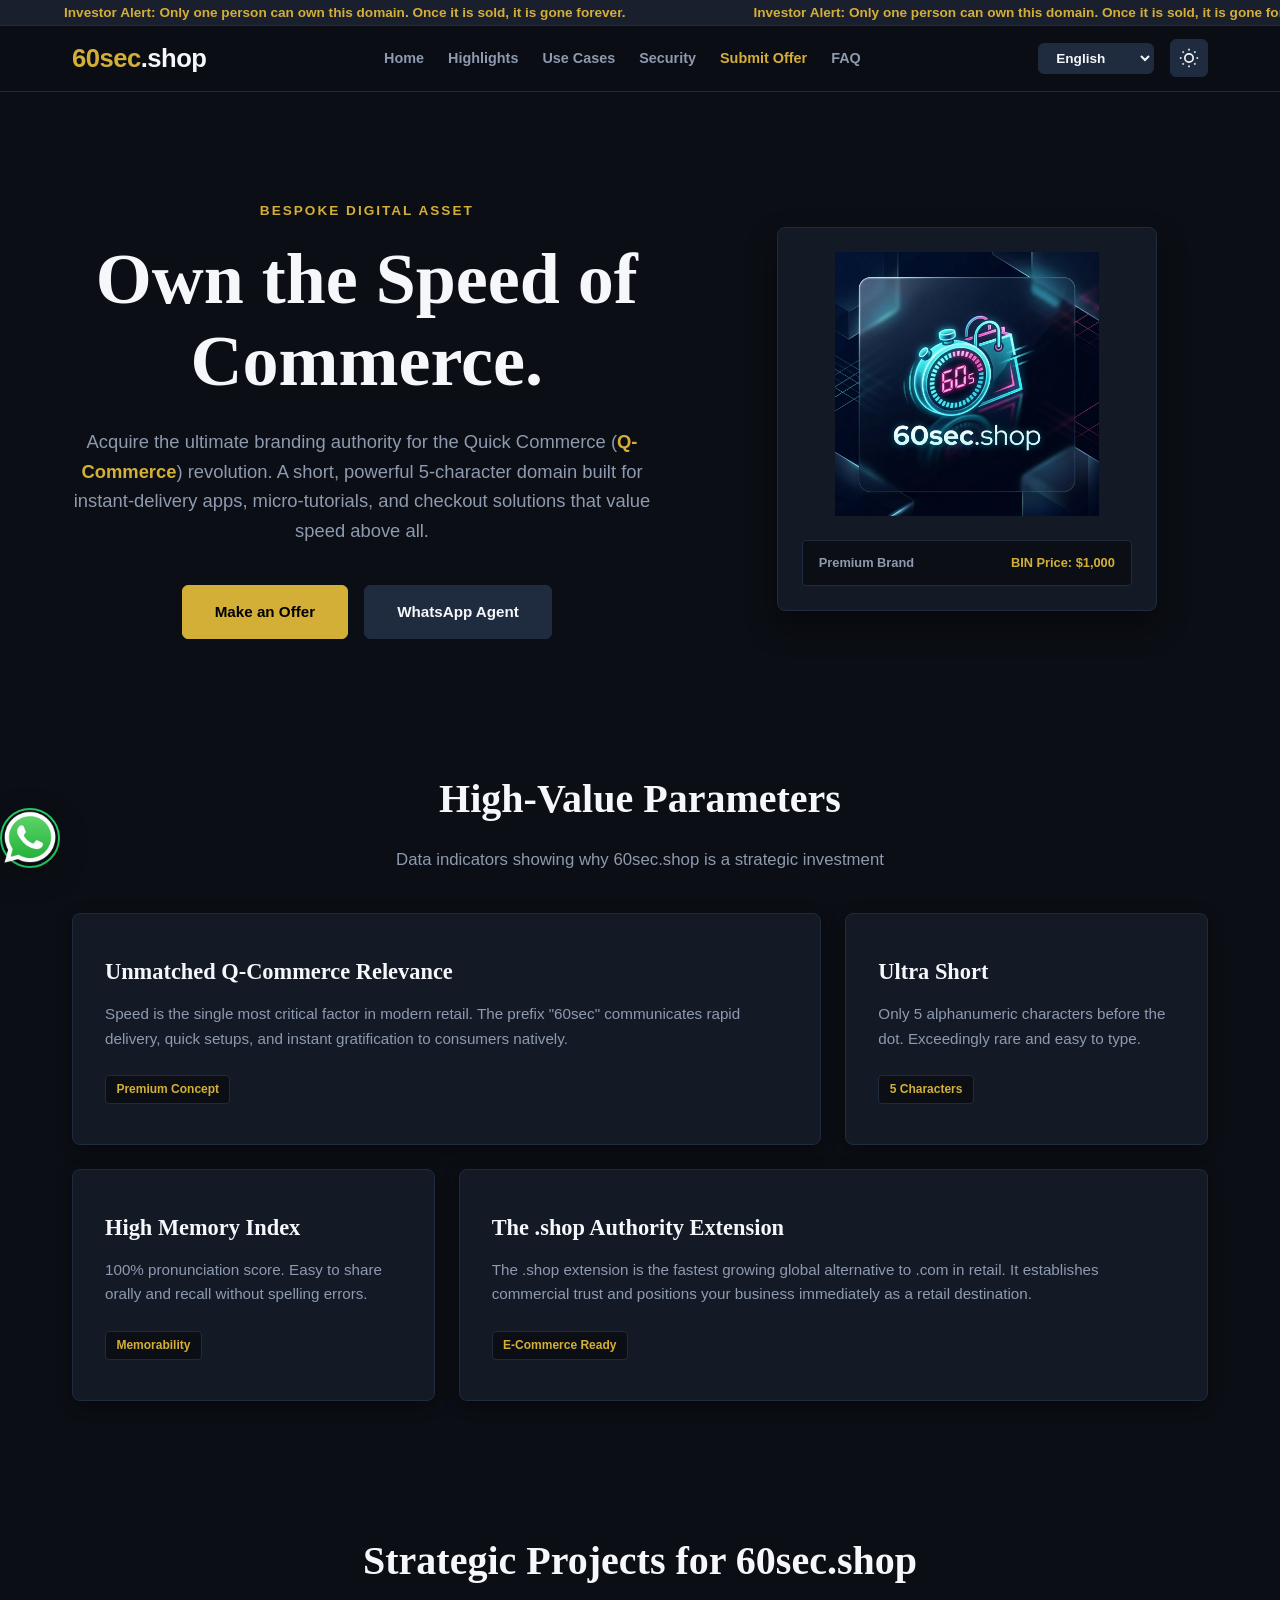
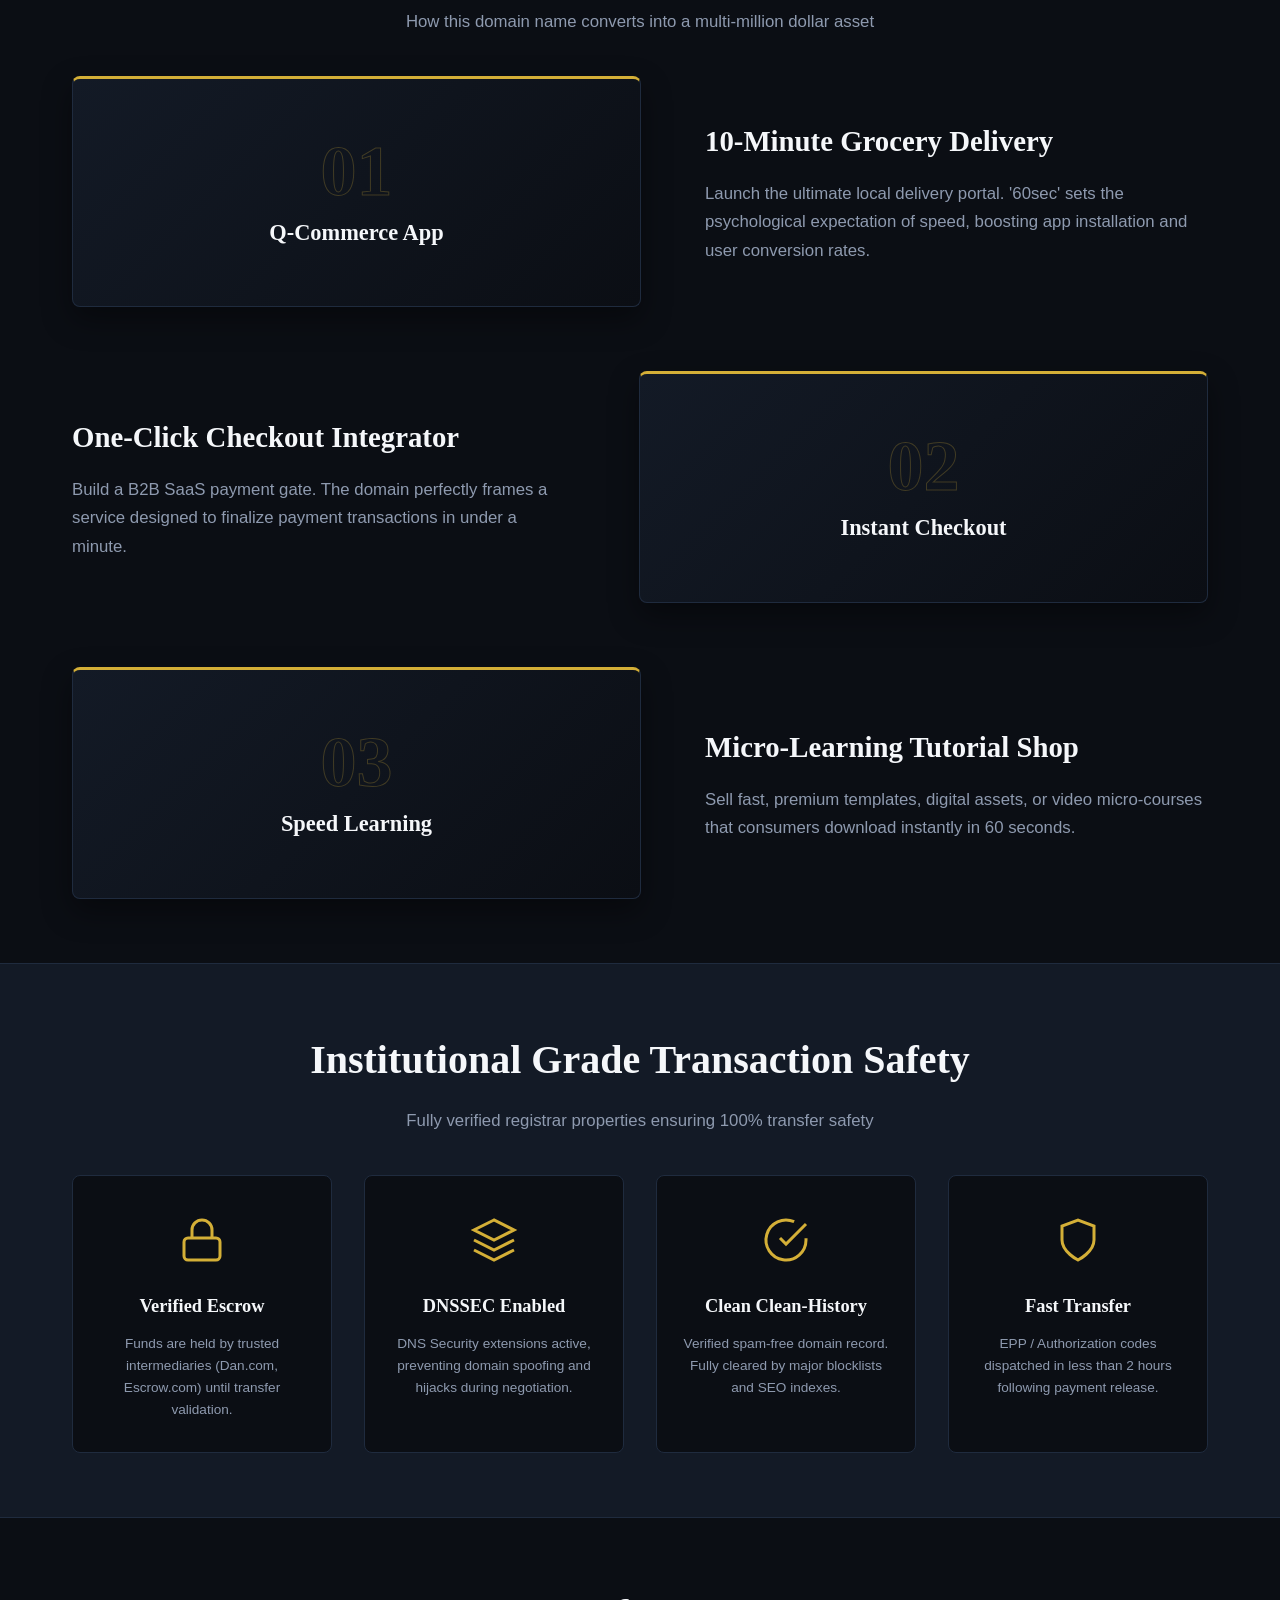
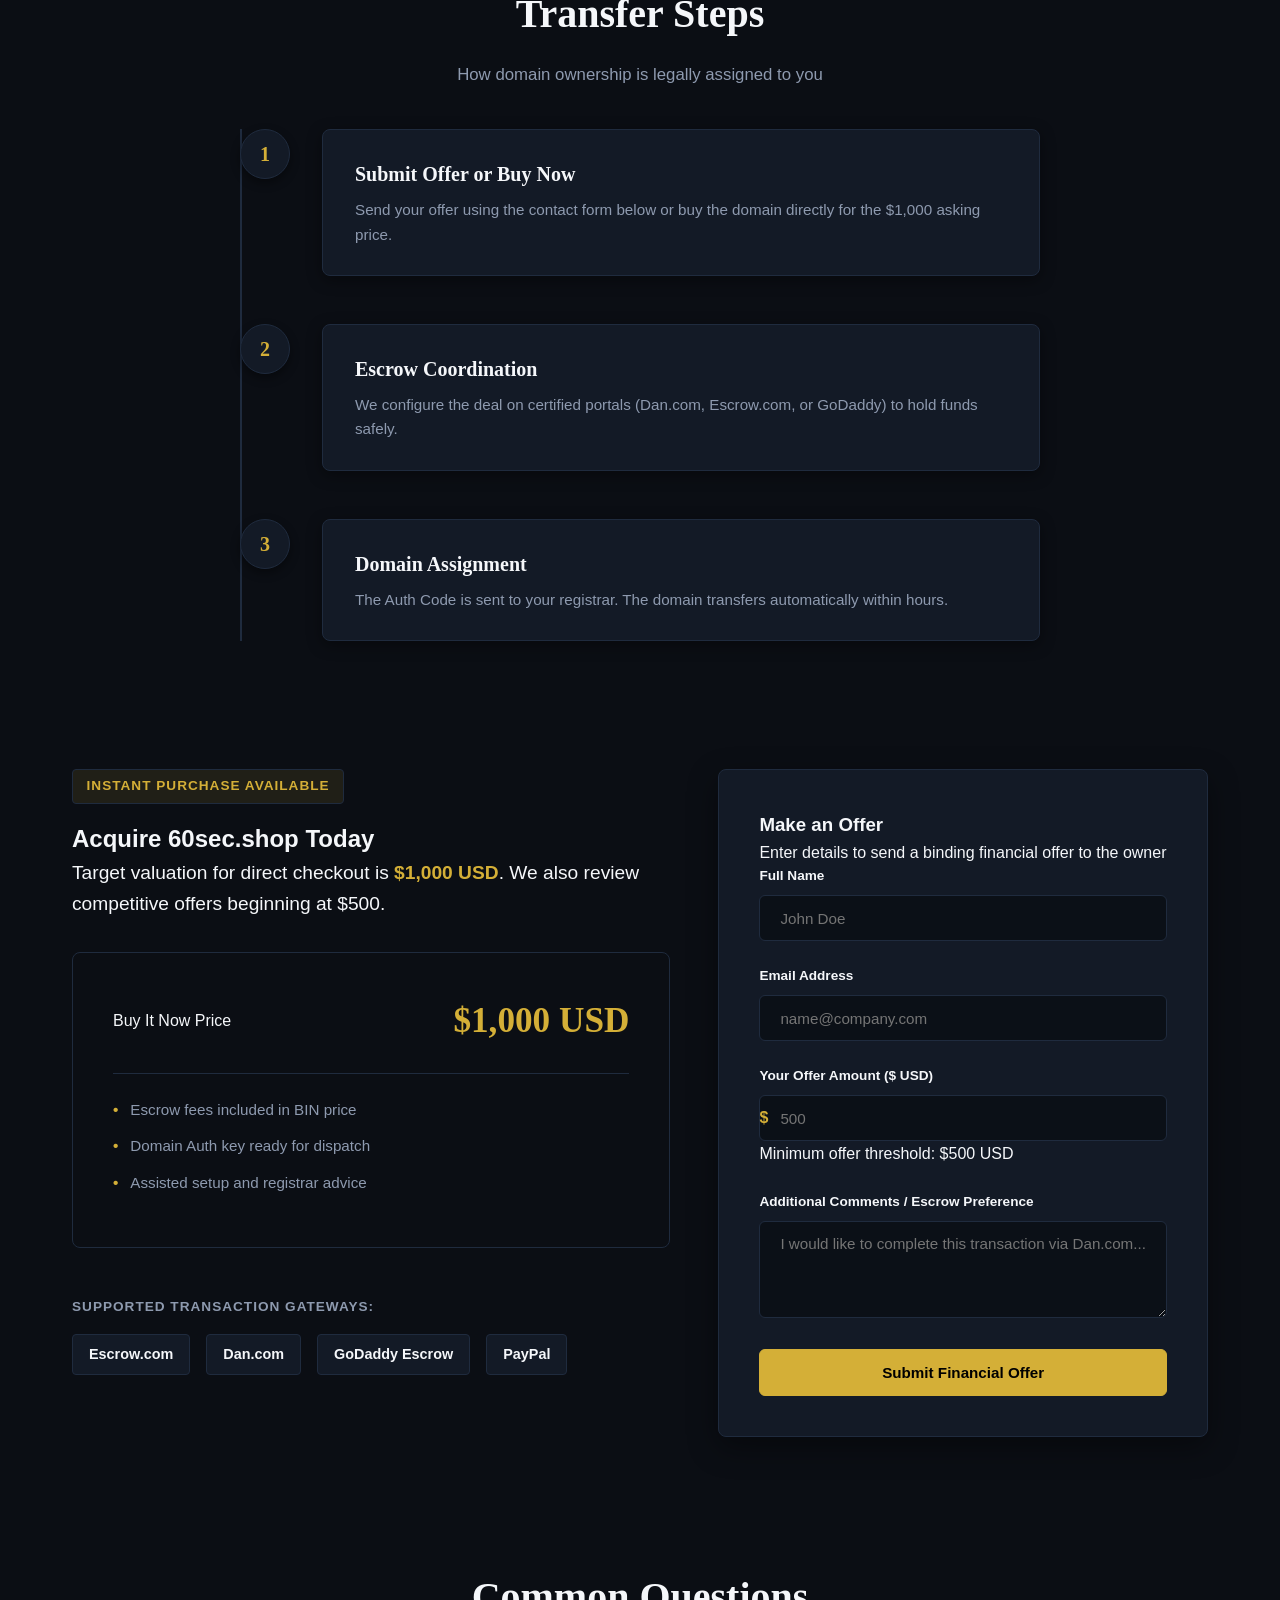
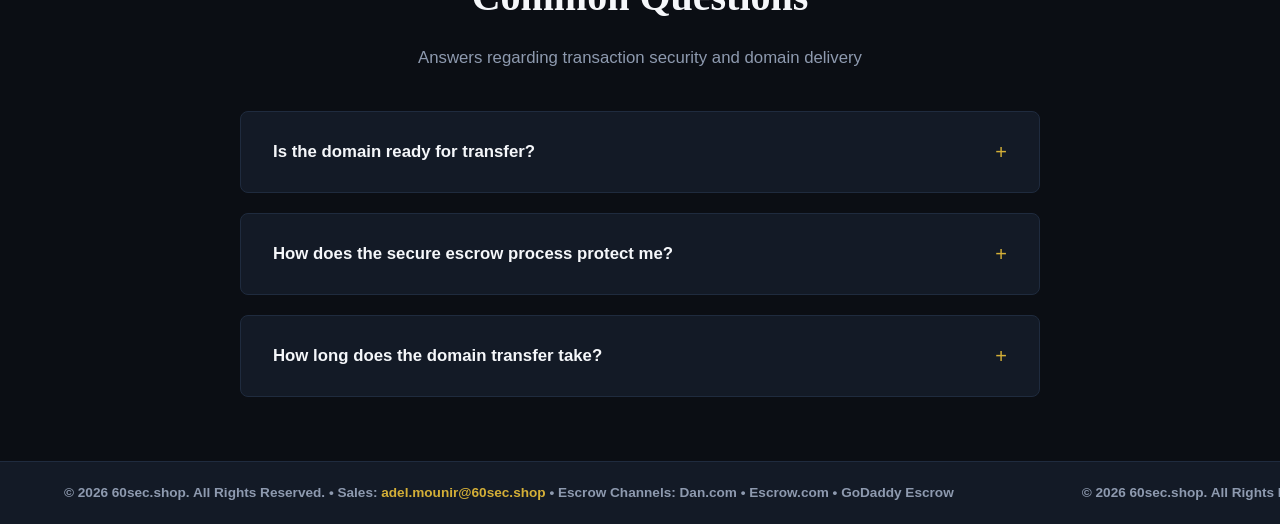
<file: en/index.html>
<!DOCTYPE html>
<html lang="en" data-theme="dark" dir="ltr">
<head>
    <meta charset="UTF-8">
    <meta http-equiv="Content-Security-Policy" content="default-src 'self'; script-src 'self'; style-src 'self' 'unsafe-inline' https://fonts.googleapis.com; font-src 'self' https://fonts.gstatic.com; img-src 'self' data: https://60sec.shop https://wa.me; connect-src 'self' https://api.web3forms.com;">
    <meta name="referrer" content="strict-origin-when-cross-origin">
    <meta name="viewport" content="width=device-width, initial-scale=1.0">
    <meta name="robots" content="index, follow">
    <meta name="description" content="Premium domain name 60sec.shop for sale. The perfect digital identity for Q-Commerce, rapid delivery apps, instant checkout, and speed-optimized retail. Buy it now or make an offer!">
    <meta name="keywords" content="60sec.shop, domain for sale, buy domain, premium domain name, q-commerce domain, quick commerce, retail shop domain">
    
    <!-- International SEO Alternate Links -->
    <link rel="alternate" hreflang="en" href="https://60sec.shop/" />
    <link rel="alternate" hreflang="ar" href="https://60sec.shop/ar/" />
    <link rel="alternate" hreflang="pt" href="https://60sec.shop/pt/" />
    <link rel="alternate" hreflang="x-default" href="https://60sec.shop/" />

    <!-- Open Graph / Facebook -->
    <meta property="og:type" content="website">
    <meta property="og:url" content="https://60sec.shop/">
    <meta property="og:title" content="Premium Domain 60sec.shop for Sale | Q-Commerce Premium Brand">
    <meta property="og:description" content="Unlock ultra-fast brand authority. 5-character premium domain name for quick commerce, retail, and delivery startups. Safe escrow transfer.">
    <meta property="og:image" content="https://60sec.shop/assets/logo-mockup.png">

    <!-- Twitter -->
    <meta property="twitter:card" content="summary_large_image">
    <meta property="twitter:url" content="https://60sec.shop/">
    <meta property="twitter:title" content="Premium Domain 60sec.shop for Sale | Q-Commerce Premium Brand">
    <meta property="twitter:description" content="Unlock ultra-fast brand authority. 5-character premium domain name for quick commerce, retail, and delivery startups. Safe escrow transfer.">
    <meta property="twitter:image" content="https://60sec.shop/assets/logo-mockup.png">

    <title>60sec.shop | Premium Domain for Sale | Quick Commerce & Retail Brand</title>

    <!-- Google Fonts (Parallel Load) -->
    <link rel="preconnect" href="https://fonts.googleapis.com">
    <link rel="preconnect" href="https://fonts.gstatic.com" crossorigin>
    <link href="https://fonts.googleapis.com/css2?family=Cairo:wght@300;400;700;900&family=Outfit:wght@300;400;600;700&family=Playfair+Display:ital,wght@0,600;0,800;1,600&display=swap" rel="stylesheet">

    <!-- Parallel Stylesheets -->
    <link rel="stylesheet" href="../css/theme.css">
    <link rel="stylesheet" href="../css/layout.css">
    <link rel="stylesheet" href="../css/components.css">
    <link rel="stylesheet" href="../css/forms.css">

    <!-- Schema.org Product Structured Data (SEO) -->
    <script type="application/ld+json">
    {
      "@context": "https://schema.org",
      "@type": "Product",
      "name": "60sec.shop",
      "image": "https://60sec.shop/assets/logo-mockup.png",
      "description": "Premium domain name 60sec.shop for sale. Highly brandable 5-character name optimized for quick commerce and delivery startups.",
      "offers": {
        "@type": "Offer",
        "price": "500",
        "priceCurrency": "USD",
        "priceValidUntil": "2027-12-31",
        "itemCondition": "https://schema.org/NewCondition",
        "availability": "https://schema.org/InStock",
        "url": "https://60sec.shop",
        "priceSpecification": {
          "@type": "PriceSpecification",
          "minPrice": "500",
          "priceCurrency": "USD",
          "valueAddedTaxIncluded": "true"
        }
      }
    }
    </script>
</head>
<body>

    <!-- Urgency Scrolling Marquee Banner -->
    <div class="marquee-banner" aria-label="Urgency Notification">
        <div class="marquee-content">
            <div class="marquee-item">Investor Alert: Only one person can own this domain. Once it is sold, it is gone forever.</div>
            <div class="marquee-item">Investor Alert: Only one person can own this domain. Once it is sold, it is gone forever.</div>
        </div>
    </div>

    <!-- Header Sticky Navigation -->
    <header class="header">
        <div class="container header-container">
            <a href="#hero" class="logo-area">
                <span class="logo-accent">60sec</span>.shop
            </a>
            
            <nav class="nav-menu" aria-label="Main Navigation">
                <a href="#hero" class="nav-link active">Home</a>
                <a href="#metrics" class="nav-link">Highlights</a>
                <a href="#usecases" class="nav-link">Use Cases</a>
                <a href="#shields" class="nav-link">Security</a>
                <a href="#offer-section" class="nav-link">Submit Offer</a>
                <a href="#faq" class="nav-link">FAQ</a>
            </nav>

            <div class="header-actions">
                <!-- Language Selector -->
                <select id="lang-select" class="lang-selector" aria-label="Language Selector">
                    <option value="en" selected>English</option>
                    <option value="ar">العربية</option>
                    <option value="pt">Português</option>
                </select>

                <!-- Theme Toggle Button -->
                <button class="theme-toggle-btn" aria-label="Toggle light/dark theme"></button>
            </div>
        </div>
    </header>

    <!-- Main Content -->
    <main>
        
        <!-- Hero Section -->
        <section class="hero-section" id="hero">
            <div class="container hero-container">
                <div class="hero-content">
                    <span class="hero-tagline">Bespoke Digital Asset</span>
                    <h1 class="hero-title">Own the Speed of Commerce.</h1>
                    <p class="hero-description">
                        Acquire the ultimate branding authority for the Quick Commerce (<span class="highlight">Q-Commerce</span>) revolution. A short, powerful 5-character domain built for instant-delivery apps, micro-tutorials, and checkout solutions that value speed above all.
                    </p>
                    <div class="cta-group">
                        <a href="#offer-section" class="btn btn-primary" id="btn-make-offer">Make an Offer</a>
                        <a href="https://wa.me/201096888859?text=Hello%20Adel,%20I%20am%20interested%20in%20purchasing%20the%20domain%2060sec.shop" target="_blank" rel="noopener noreferrer" class="btn btn-secondary" id="btn-whatsapp-hero">
                            <span>WhatsApp Agent</span>
                        </a>
                    </div>
                </div>
                <div class="hero-image-area">
                    <div class="mockup-card">
                        <img src="../assets/logo-mockup.webp" alt="60sec.shop Premium Identity Concept" class="mockup-img" loading="eager" width="304" height="304">
                        <div class="mockup-meta">
                            <span class="meta-tag">Premium Brand</span>
                            <span class="meta-tag">BIN Price: $1,000</span>
                        </div>
                    </div>
                </div>
            </div>
        </section>

        <!-- Asymmetric Bento Grid Highlights -->
        <section class="metrics-section" id="metrics">
            <div class="container">
                <div class="section-header text-center">
                    <h2 class="section-title">High-Value Parameters</h2>
                    <p class="section-subtitle">Data indicators showing why 60sec.shop is a strategic investment</p>
                </div>
                
                <div class="bento-grid">
                    <!-- Bento Card 1 (Large - span 4) -->
                    <div class="bento-item bento-item-large">
                        <h3 class="bento-title">Unmatched Q-Commerce Relevance</h3>
                        <p class="bento-desc">Speed is the single most critical factor in modern retail. The prefix "60sec" communicates rapid delivery, quick setups, and instant gratification to consumers natively.</p>
                        <div class="bento-badge">Premium Concept</div>
                    </div>
                    
                    <!-- Bento Card 2 (Small - span 2) -->
                    <div class="bento-item bento-item-small">
                        <h3 class="bento-title">Ultra Short</h3>
                        <p class="bento-desc">Only 5 alphanumeric characters before the dot. Exceedingly rare and easy to type.</p>
                        <div class="bento-badge">5 Characters</div>
                    </div>

                    <!-- Bento Card 3 (Small - span 2) -->
                    <div class="bento-item bento-item-small">
                        <h3 class="bento-title">High Memory Index</h3>
                        <p class="bento-desc">100% pronunciation score. Easy to share orally and recall without spelling errors.</p>
                        <div class="bento-badge">Memorability</div>
                    </div>

                    <!-- Bento Card 4 (Large - span 4) -->
                    <div class="bento-item bento-item-large">
                        <h3 class="bento-title">The .shop Authority Extension</h3>
                        <p class="bento-desc">The .shop extension is the fastest growing global alternative to .com in retail. It establishes commercial trust and positions your business immediately as a retail destination.</p>
                        <div class="bento-badge">E-Commerce Ready</div>
                    </div>
                </div>
            </div>
        </section>

        <!-- Zig-Zag Use-Cases Layout -->
        <section class="usecases-section" id="usecases">
            <div class="container">
                <div class="section-header text-center">
                    <h2 class="section-title">Strategic Projects for 60sec.shop</h2>
                    <p class="section-subtitle">How this domain name converts into a multi-million dollar asset</p>
                </div>

                <div class="zigzag-layout">
                    <!-- Row 1 -->
                    <div class="zigzag-row">
                        <div class="zigzag-visual">
                            <div class="zigzag-num">01</div>
                            <h3>Q-Commerce App</h3>
                        </div>
                        <div class="zigzag-text">
                            <h3>10-Minute Grocery Delivery</h3>
                            <p>Launch the ultimate local delivery portal. '60sec' sets the psychological expectation of speed, boosting app installation and user conversion rates.</p>
                        </div>
                    </div>

                    <!-- Row 2 (Zigzagged) -->
                    <div class="zigzag-row">
                        <div class="zigzag-visual">
                            <div class="zigzag-num">02</div>
                            <h3>Instant Checkout</h3>
                        </div>
                        <div class="zigzag-text">
                            <h3>One-Click Checkout Integrator</h3>
                            <p>Build a B2B SaaS payment gate. The domain perfectly frames a service designed to finalize payment transactions in under a minute.</p>
                        </div>
                    </div>

                    <!-- Row 3 -->
                    <div class="zigzag-row">
                        <div class="zigzag-visual">
                            <div class="zigzag-num">03</div>
                            <h3>Speed Learning</h3>
                        </div>
                        <div class="zigzag-text">
                            <h3>Micro-Learning Tutorial Shop</h3>
                            <p>Sell fast, premium templates, digital assets, or video micro-courses that consumers download instantly in 60 seconds.</p>
                        </div>
                    </div>
                </div>
            </div>
        </section>

        <!-- Security Trust Shields (Torus) -->
        <section class="shields-section" id="shields">
            <div class="container">
                <div class="section-header text-center">
                    <h2 class="section-title">Institutional Grade Transaction Safety</h2>
                    <p class="section-subtitle">Fully verified registrar properties ensuring 100% transfer safety</p>
                </div>

                <div class="shields-grid">
                    <!-- Shield 1 -->
                    <div class="shield-card">
                        <div class="shield-icon">
                            <svg viewBox="0 0 24 24" width="48" height="48" stroke="currentColor" stroke-width="1.5" fill="none">
                                <rect x="3" y="11" width="18" height="11" rx="2" ry="2"></rect>
                                <path d="M7 11V7a5 5 0 0 1 10 0v4"></path>
                            </svg>
                        </div>
                        <h3>Verified Escrow</h3>
                        <p>Funds are held by trusted intermediaries (Dan.com, Escrow.com) until transfer validation.</p>
                    </div>

                    <!-- Shield 2 -->
                    <div class="shield-card">
                        <div class="shield-icon">
                            <svg viewBox="0 0 24 24" width="48" height="48" stroke="currentColor" stroke-width="1.5" fill="none">
                                <polygon points="12 2 2 7 12 12 22 7 12 2"></polygon>
                                <polyline points="2 17 12 22 22 17"></polyline>
                                <polyline points="2 12 12 17 22 12"></polyline>
                            </svg>
                        </div>
                        <h3>DNSSEC Enabled</h3>
                        <p>DNS Security extensions active, preventing domain spoofing and hijacks during negotiation.</p>
                    </div>

                    <!-- Shield 3 -->
                    <div class="shield-card">
                        <div class="shield-icon">
                            <svg viewBox="0 0 24 24" width="48" height="48" stroke="currentColor" stroke-width="1.5" fill="none">
                                <path d="M22 11.08V12a10 10 0 1 1-5.93-9.14"></path>
                                <polyline points="22 4 12 14.01 9 11.01"></polyline>
                            </svg>
                        </div>
                        <h3>Clean Clean-History</h3>
                        <p>Verified spam-free domain record. Fully cleared by major blocklists and SEO indexes.</p>
                    </div>

                    <!-- Shield 4 -->
                    <div class="shield-card">
                        <div class="shield-icon">
                            <svg viewBox="0 0 24 24" width="48" height="48" stroke="currentColor" stroke-width="1.5" fill="none">
                                <path d="M12 22s8-4 8-10V5l-8-3-8 3v7c0 6 8 10 8 10z"></path>
                            </svg>
                        </div>
                        <h3>Fast Transfer</h3>
                        <p>EPP / Authorization codes dispatched in less than 2 hours following payment release.</p>
                    </div>
                </div>
            </div>
        </section>

        <!-- Secure Transfer Timeline -->
        <section class="timeline-section" id="timeline">
            <div class="container">
                <div class="section-header text-center">
                    <h2 class="section-title">Transfer Steps</h2>
                    <p class="section-subtitle">How domain ownership is legally assigned to you</p>
                </div>
                
                <div class="timeline">
                    <div class="timeline-item">
                        <div class="timeline-badge">1</div>
                        <div class="timeline-panel">
                            <h3>Submit Offer or Buy Now</h3>
                            <p>Send your offer using the contact form below or buy the domain directly for the $1,000 asking price.</p>
                        </div>
                    </div>
                    <div class="timeline-item">
                        <div class="timeline-badge">2</div>
                        <div class="timeline-panel">
                            <h3>Escrow Coordination</h3>
                            <p>We configure the deal on certified portals (Dan.com, Escrow.com, or GoDaddy) to hold funds safely.</p>
                        </div>
                    </div>
                    <div class="timeline-item">
                        <div class="timeline-badge">3</div>
                        <div class="timeline-panel">
                            <h3>Domain Assignment</h3>
                            <p>The Auth Code is sent to your registrar. The domain transfers automatically within hours.</p>
                        </div>
                    </div>
                </div>
            </div>
        </section>

        <!-- Submit Offer / Pricing Split -->
        <section class="offer-section" id="offer-section">
            <div class="container">
                <div class="grid grid-2-equal">
                    
                    <!-- Pitch Info -->
                    <div class="offer-pitch">
                        <div class="badge-accent">Instant Purchase Available</div>
                        <h2>Acquire 60sec.shop Today</h2>
                        <p class="pitch-lead">
                            Target valuation for direct checkout is <span class="price-highlight">$1,000 USD</span>. We also review competitive offers beginning at $500.
                        </p>
                        
                        <div class="pricing-card">
                            <div class="pricing-header">
                                <span>Buy It Now Price</span>
                                <h3>$1,000 <span class="usd-text">USD</span></h3>
                            </div>
                            <ul class="pricing-features">
                                <li>Escrow fees included in BIN price</li>
                                <li>Domain Auth key ready for dispatch</li>
                                <li>Assisted setup and registrar advice</li>
                            </ul>
                        </div>

                        <div class="trust-icons-area">
                            <p class="trust-title">Supported Transaction Gateways:</p>
                            <div class="trust-logos">
                                <span class="trust-logo">Escrow.com</span>
                                <span class="trust-logo">Dan.com</span>
                                <span class="trust-logo">GoDaddy Escrow</span>
                                <span class="trust-logo">PayPal</span>
                            </div>
                        </div>
                    </div>

                    <!-- Input Form Card -->
                    <div class="form-card-wrapper">
                        <div class="form-card">
                            <h3 class="form-title">Make an Offer</h3>
                            <p class="form-subtitle">Enter details to send a binding financial offer to the owner</p>
                            
                            <form id="offer-form">
                                <div class="form-group">
                                    <label for="buyer-name" class="form-label">Full Name</label>
                                    <input type="text" id="buyer-name" name="name" class="form-control" placeholder="John Doe" required>
                                    <div class="error-msg">Please enter a valid name.</div>
                                </div>

                                <div class="form-group">
                                    <label for="buyer-email" class="form-label">Email Address</label>
                                    <input type="email" id="buyer-email" name="email" class="form-control" placeholder="name@company.com" required>
                                    <div class="error-msg">Please enter a valid email.</div>
                                </div>

                                <div class="form-group">
                                    <label for="offer-amount" class="form-label">Your Offer Amount ($ USD)</label>
                                    <div class="input-currency-wrapper">
                                        <input type="number" id="offer-amount" name="amount" class="form-control" placeholder="500" min="500" required>
                                        <span class="currency-symbol">$</span>
                                    </div>
                                    <span class="form-hint">Minimum offer threshold: $500 USD</span>
                                    <div class="error-msg">Min. offer required: $500</div>
                                </div>

                                <div class="form-group">
                                    <label for="buyer-message" class="form-label">Additional Comments / Escrow Preference</label>
                                    <textarea id="buyer-message" name="message" class="form-control" rows="4" placeholder="I would like to complete this transaction via Dan.com..."></textarea>
                                </div>

                                <!-- Honeypot bot protection -->
                                <input type="checkbox" name="botcheck" class="hidden-honeypot">

                                <button type="submit" class="btn btn-primary btn-block" id="btn-submit-offer">
                                    <span>Submit Financial Offer</span>
                                </button>
                            </form>
                            
                            <!-- Custom HTML Alerts inside form -->
                            <div class="form-alert" id="form-alert-box">
                                <span class="alert-icon" id="alert-icon-svg"></span>
                                <span class="alert-message" id="alert-msg-text"></span>
                            </div>
                        </div>
                    </div>

                </div>
            </div>
        </section>

        <!-- FAQs Section -->
        <section class="faq-section" id="faq">
            <div class="container">
                <div class="section-header text-center">
                    <h2 class="section-title">Common Questions</h2>
                    <p class="section-subtitle">Answers regarding transaction security and domain delivery</p>
                </div>
                
                <div class="faq-list">
                    <div class="faq-item">
                        <div class="faq-question">
                            <h4>Is the domain ready for transfer?</h4>
                            <span class="faq-toggle">+</span>
                        </div>
                        <div class="faq-answer">
                            <p>Yes, 60sec.shop is fully owned, cleared of any obligations, and ready to be transferred immediately after agreement.</p>
                        </div>
                    </div>
                    
                    <div class="faq-item">
                        <div class="faq-question">
                            <h4>How does the secure escrow process protect me?</h4>
                            <span class="faq-toggle">+</span>
                        </div>
                        <div class="faq-answer">
                            <p>We use Escrow.com or Dan.com. Your money is stored securely in their account until the domain transfer is verified. Once you have complete control over the domain at your registrar, the escrow releases funds to us.</p>
                        </div>
                    </div>

                    <div class="faq-item">
                        <div class="faq-question">
                            <h4>How long does the domain transfer take?</h4>
                            <span class="faq-toggle">+</span>
                        </div>
                        <div class="faq-answer">
                            <p>Once escrow confirmation is received, the transfer EPP code is dispatched in under 2 hours. The final processing by registrars normally takes between 2 to 24 hours.</p>
                        </div>
                    </div>
                </div>
            </div>
        </section>

    </main>

    <!-- Footer (Scrolling Marquee) -->
    <footer class="footer-marquee">
        <div class="marquee-content">
            <div class="marquee-item">&copy; 2026 60sec.shop. All Rights Reserved. &bull; Sales: <a href="mailto:adel.mounir@60sec.shop">adel.mounir@60sec.shop</a> &bull; Escrow Channels: Dan.com &bull; Escrow.com &bull; GoDaddy Escrow</div>
            <div class="marquee-item">&copy; 2026 60sec.shop. All Rights Reserved. &bull; Sales: <a href="mailto:adel.mounir@60sec.shop">adel.mounir@60sec.shop</a> &bull; Escrow Channels: Dan.com &bull; Escrow.com &bull; GoDaddy Escrow</div>
        </div>
    </footer>

    <!-- Floating WhatsApp Button using local asset -->
    <div class="whatsapp-floating-wrapper">
        <a href="https://wa.me/201096888859?text=Hello%20Adel,%20I%20am%20interested%20in%20purchasing%20the%20domain%2060sec.shop" target="_blank" rel="noopener noreferrer" class="whatsapp-floating" id="whatsapp-floating-btn" aria-label="Chat via WhatsApp">
            <img src="../assets/WhatsApp_icon.webp" alt="WhatsApp" width="60" height="60">
            <span class="whatsapp-pulse"></span>
        </a>
    </div>

    <!-- Core Script -->
    <script src="../js/app.js"></script>
</body>
</html>
</file>
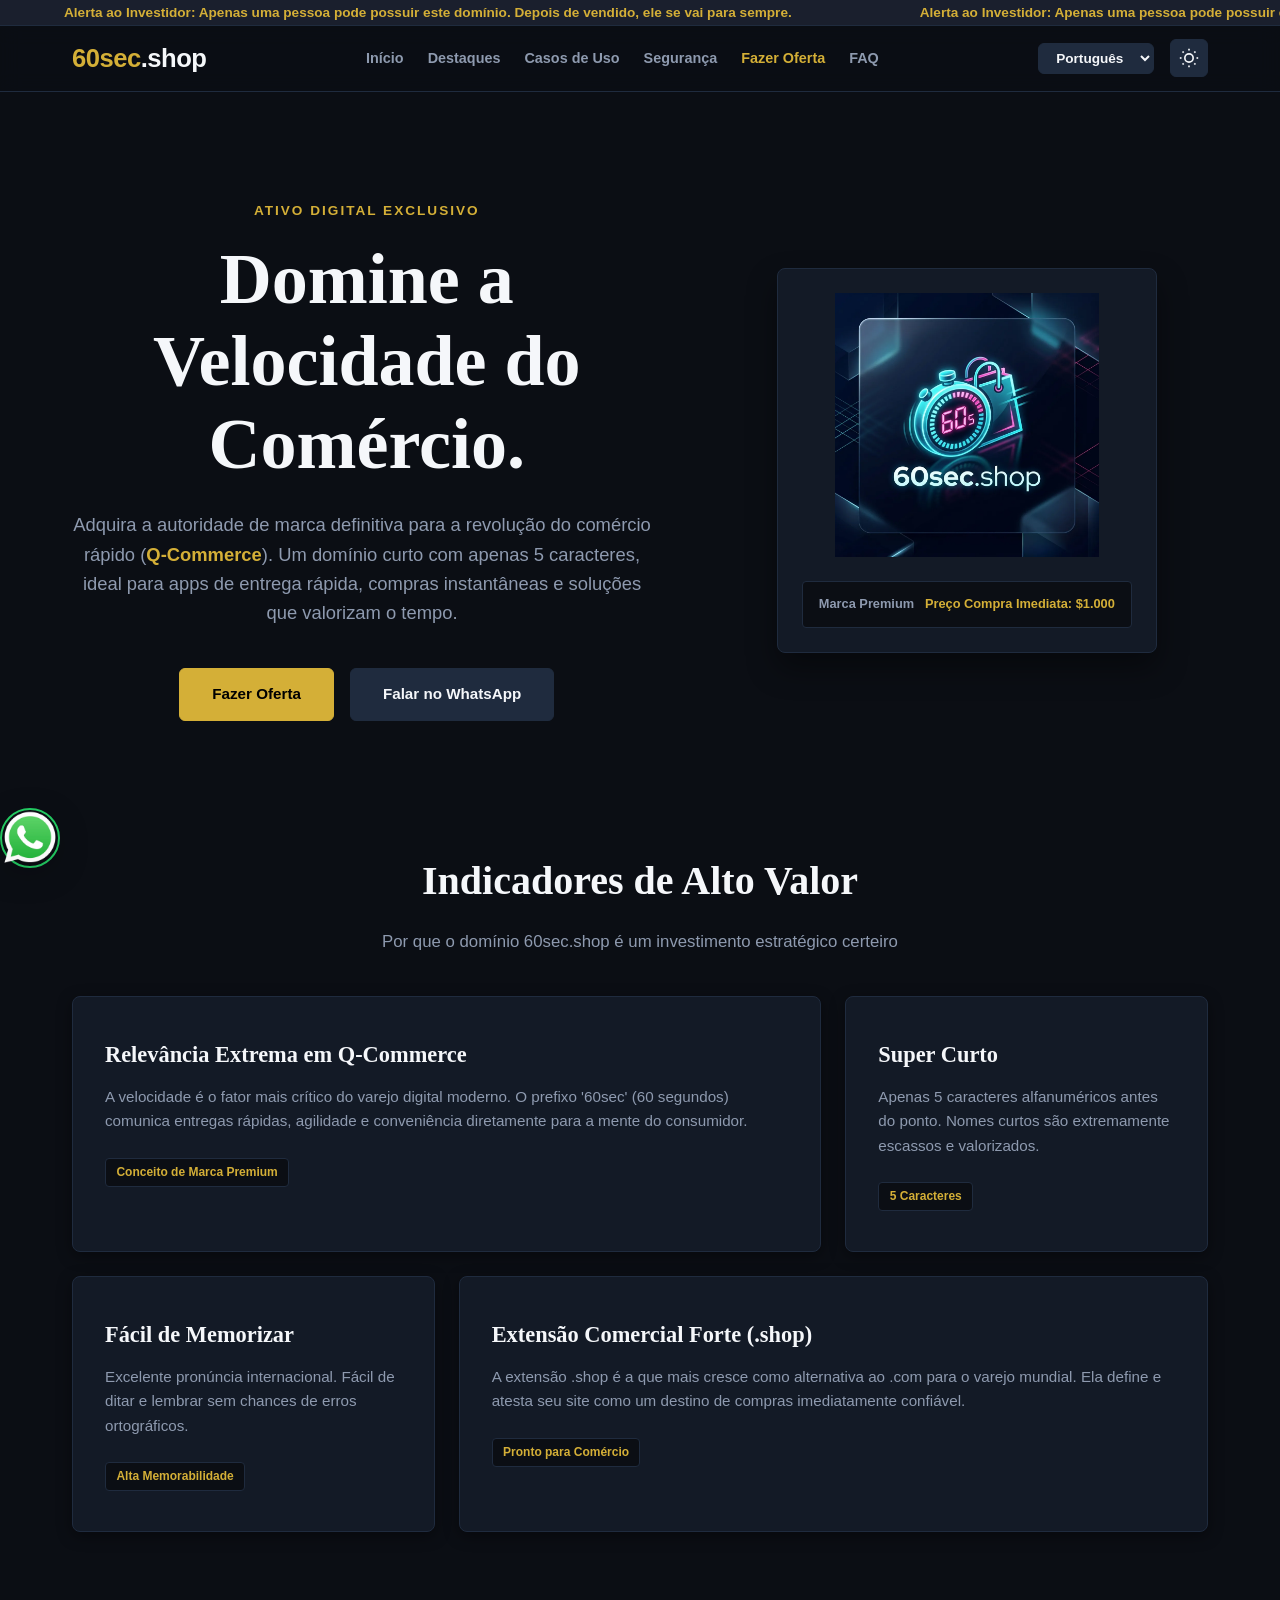
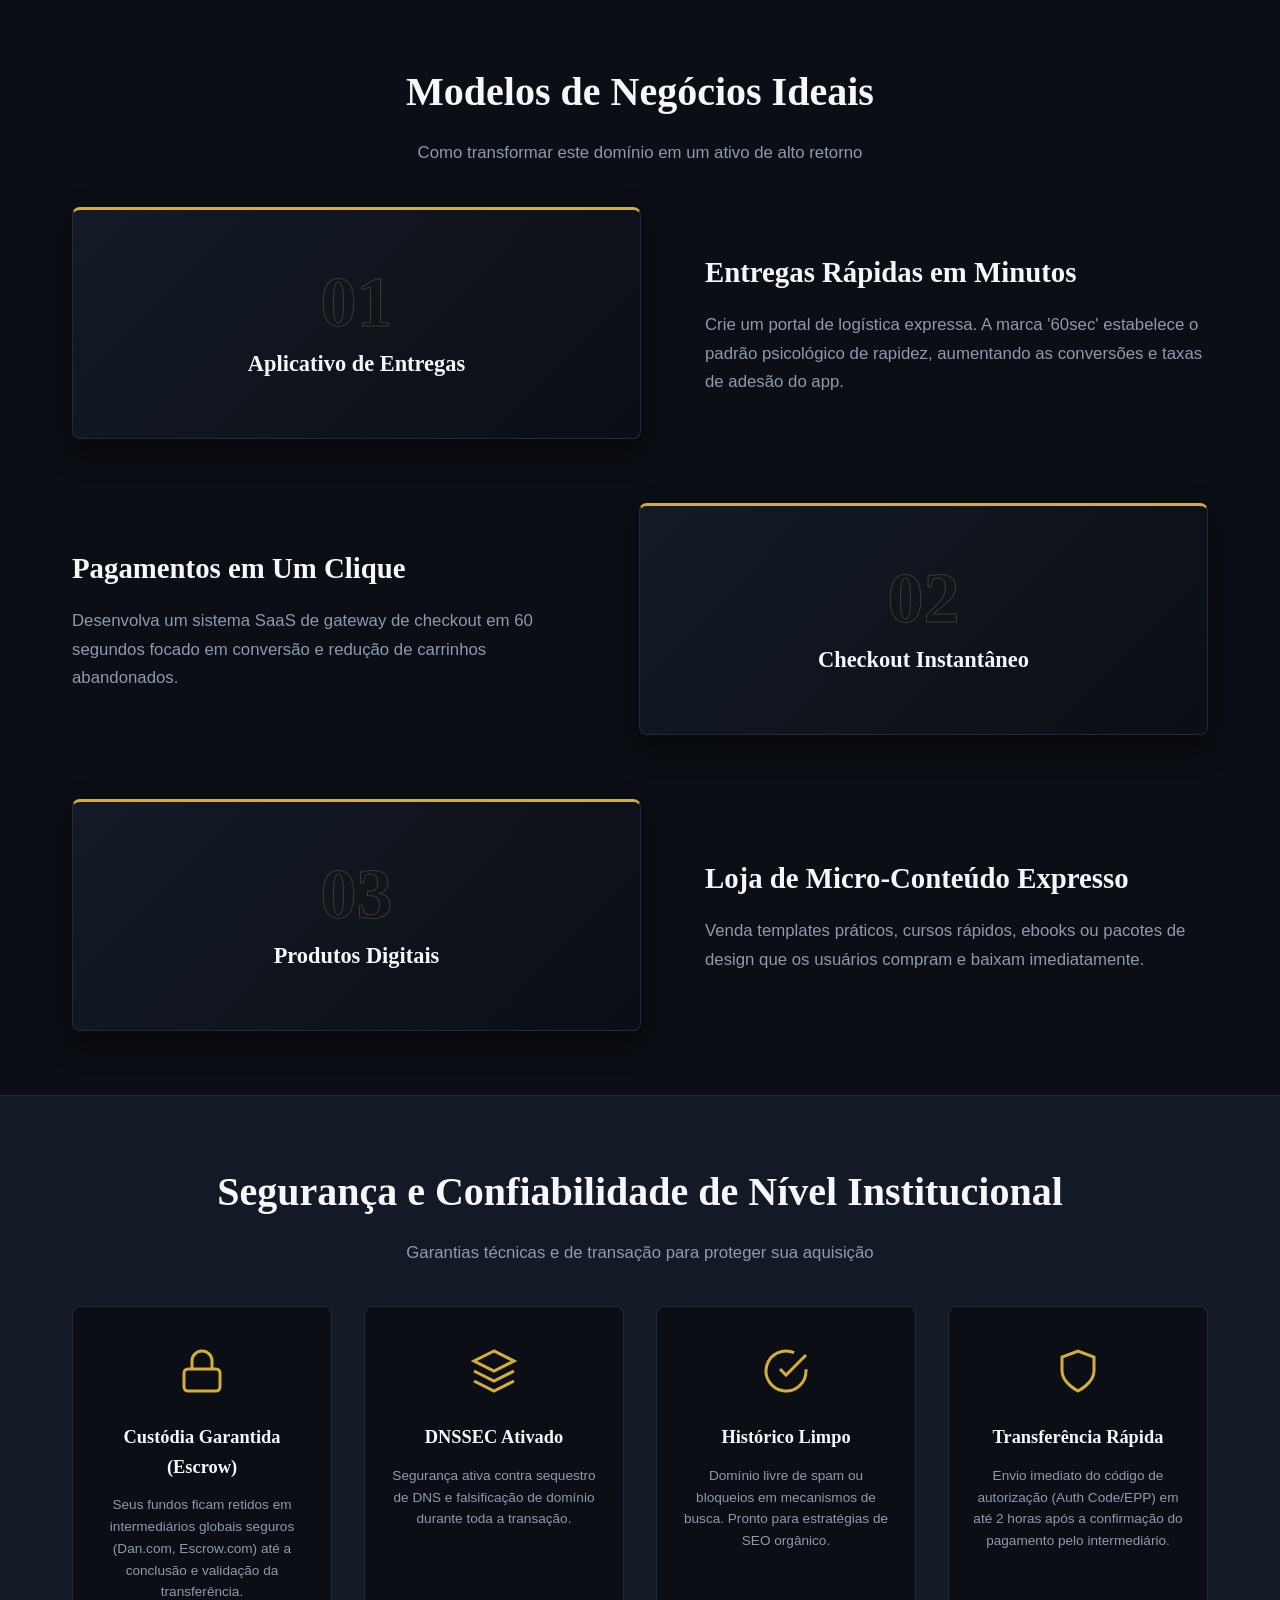
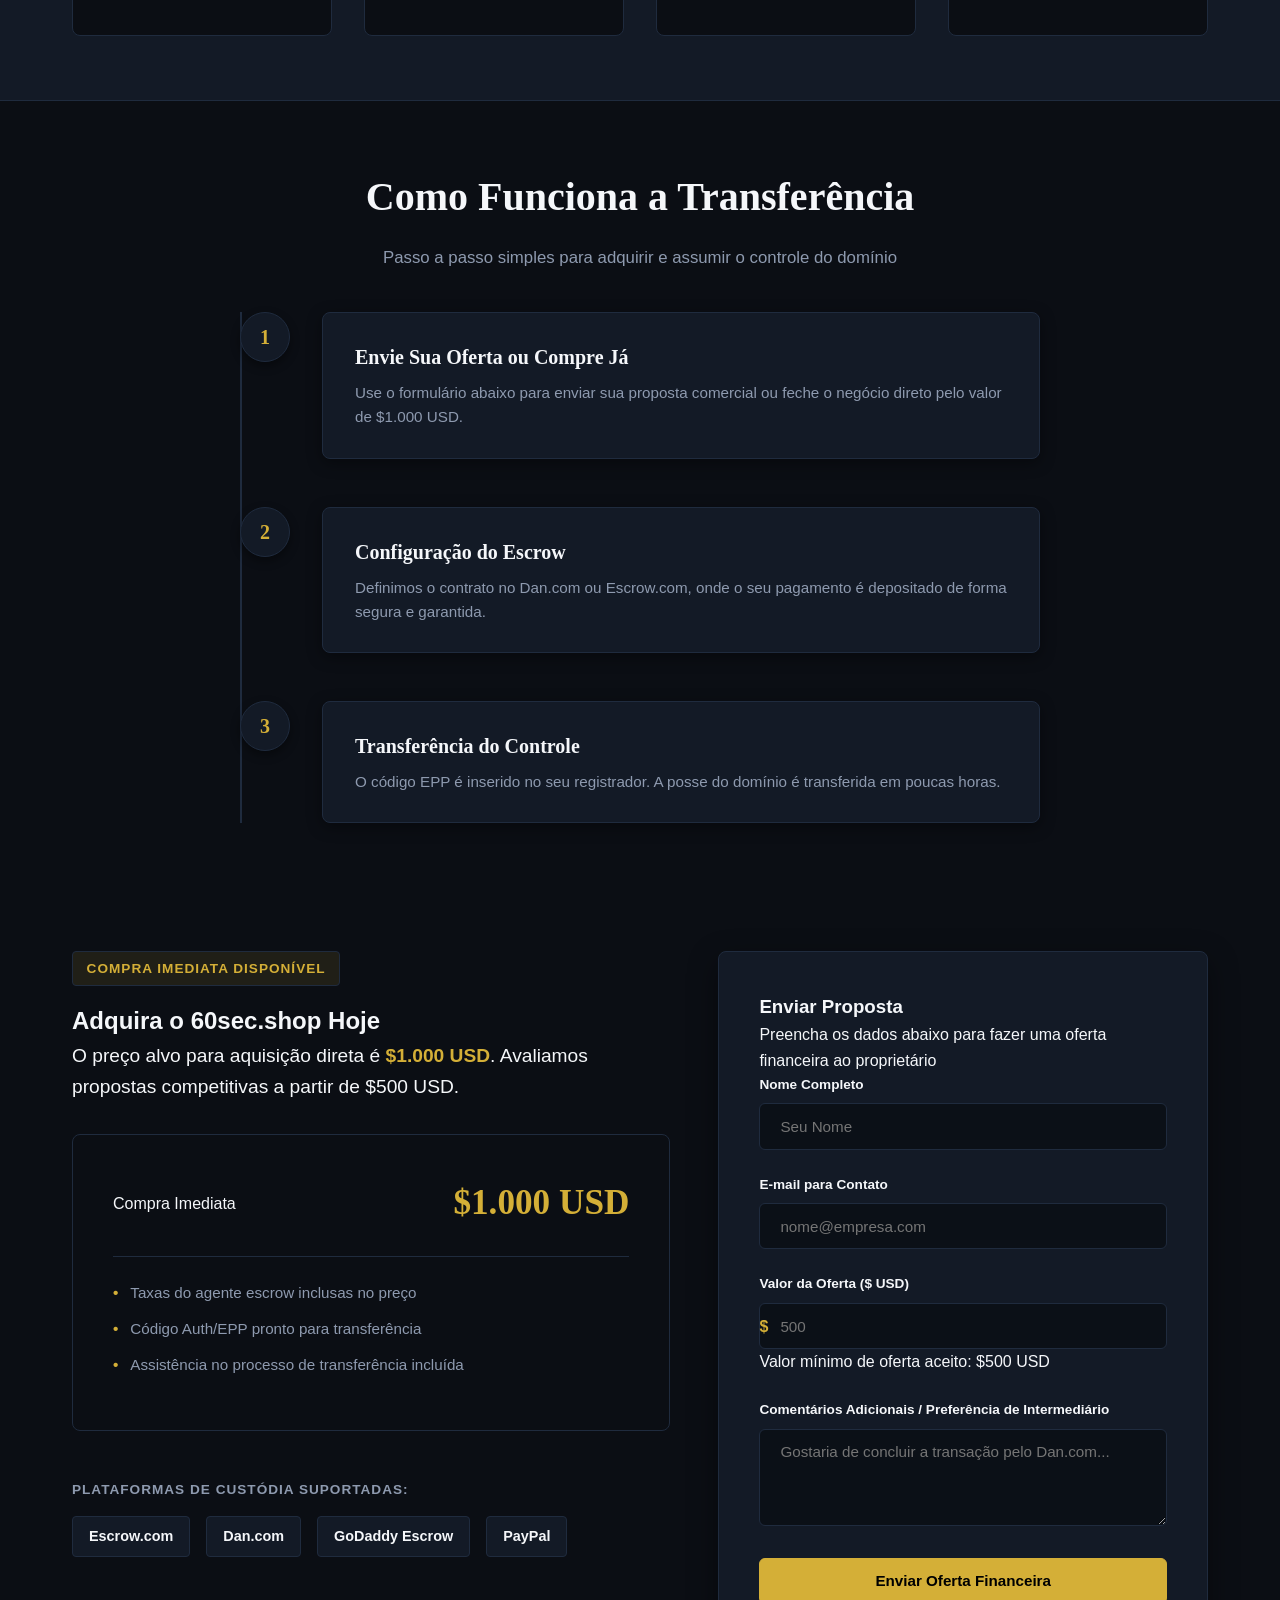
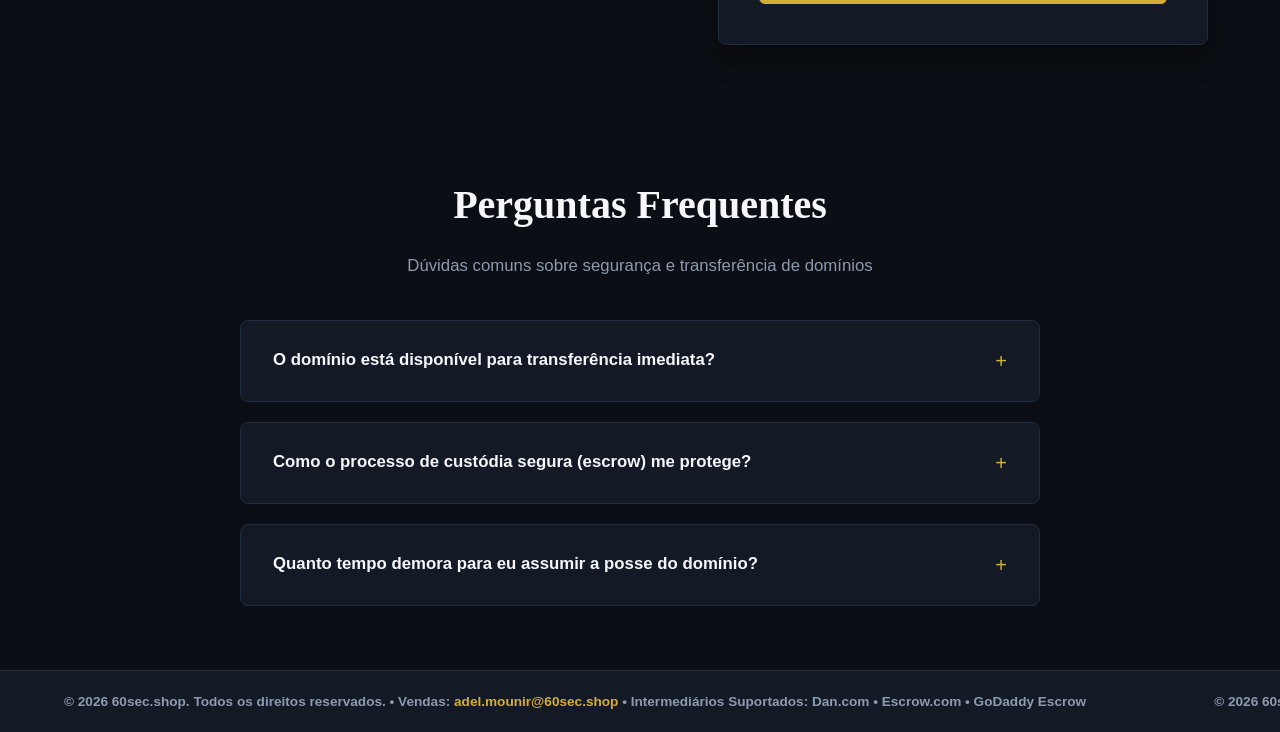
<file: pt/index.html>
<!DOCTYPE html>
<html lang="pt" data-theme="dark" dir="ltr">
<head>
    <meta charset="UTF-8">
    <meta http-equiv="Content-Security-Policy" content="default-src 'self'; script-src 'self'; style-src 'self' 'unsafe-inline' https://fonts.googleapis.com; font-src 'self' https://fonts.gstatic.com; img-src 'self' data: https://60sec.shop https://wa.me; connect-src 'self' https://api.web3forms.com;">
    <meta name="referrer" content="strict-origin-when-cross-origin">
    <meta name="viewport" content="width=device-width, initial-scale=1.0">
    <meta name="robots" content="index, follow">
    <meta name="description" content="Domínio premium 60sec.shop à venda. O endereço ideal para aplicativos de entrega rápida, e-commerce, Q-Commerce e varejo digital. Faça sua oferta agora!">
    <meta name="keywords" content="60sec.shop, dominio a venda, comprar dominio, nome de dominio premium, dominio q-commerce, e-commerce rapido, loja virtual">
    
    <!-- International SEO Alternate Links -->
    <link rel="alternate" hreflang="en" href="https://60sec.shop/" />
    <link rel="alternate" hreflang="ar" href="https://60sec.shop/ar/" />
    <link rel="alternate" hreflang="pt" href="https://60sec.shop/pt/" />
    <link rel="alternate" hreflang="x-default" href="https://60sec.shop/" />

    <!-- Open Graph / Facebook -->
    <meta property="og:type" content="website">
    <meta property="og:url" content="https://60sec.shop/pt/">
    <meta property="og:title" content="Domínio Premium 60sec.shop à Venda | Marca de Q-Commerce">
    <meta property="og:description" content="Garanta autoridade digital. Nome de domínio premium com 5 caracteres para startups de entrega e e-commerce rápido. Transferência 100% segura.">
    <meta property="og:image" content="https://60sec.shop/assets/logo-mockup.png">

    <!-- Twitter -->
    <meta property="twitter:card" content="summary_large_image">
    <meta property="twitter:url" content="https://60sec.shop/pt/">
    <meta property="twitter:title" content="Domínio Premium 60sec.shop à Venda | Marca de Q-Commerce">
    <meta property="twitter:description" content="Garanta autoridade digital. Nome de domínio premium com 5 caracteres para startups de entrega e e-commerce rápido. Transferência 100% segura.">
    <meta property="twitter:image" content="https://60sec.shop/assets/logo-mockup.png">

    <title>60sec.shop | Domínio Premium à Venda | Marca Q-Commerce e Varejo</title>

    <!-- Google Fonts (Parallel Load) -->
    <link rel="preconnect" href="https://fonts.googleapis.com">
    <link rel="preconnect" href="https://fonts.gstatic.com" crossorigin>
    <link href="https://fonts.googleapis.com/css2?family=Cairo:wght@300;400;700;900&family=Outfit:wght@300;400;600;700&family=Playfair+Display:ital,wght@0,600;0,800;1,600&display=swap" rel="stylesheet">

    <!-- Parallel Stylesheets -->
    <link rel="stylesheet" href="../css/theme.css">
    <link rel="stylesheet" href="../css/layout.css">
    <link rel="stylesheet" href="../css/components.css">
    <link rel="stylesheet" href="../css/forms.css">

    <!-- Schema.org Product Structured Data (SEO) -->
    <script type="application/ld+json">
    {
      "@context": "https://schema.org",
      "@type": "Product",
      "name": "60sec.shop",
      "image": "https://60sec.shop/assets/logo-mockup.png",
      "description": "Nome de domínio premium 60sec.shop à venda. Altamente memorável, com 5 caracteres, otimizado para varejo e entrega rápida.",
      "offers": {
        "@type": "Offer",
        "price": "500",
        "priceCurrency": "USD",
        "priceValidUntil": "2027-12-31",
        "itemCondition": "https://schema.org/NewCondition",
        "availability": "https://schema.org/InStock",
        "url": "https://60sec.shop/pt/",
        "priceSpecification": {
          "@type": "PriceSpecification",
          "minPrice": "500",
          "priceCurrency": "USD",
          "valueAddedTaxIncluded": "true"
        }
      }
    }
    </script>
</head>
<body>

    <!-- Urgency Scrolling Marquee Banner -->
    <div class="marquee-banner" aria-label="Alerta de Urgência">
        <div class="marquee-content">
            <div class="marquee-item">Alerta ao Investidor: Apenas uma pessoa pode possuir este domínio. Depois de vendido, ele se vai para sempre.</div>
            <div class="marquee-item">Alerta ao Investidor: Apenas uma pessoa pode possuir este domínio. Depois de vendido, ele se vai para sempre.</div>
        </div>
    </div>

    <!-- Header Sticky Navigation -->
    <header class="header">
        <div class="container header-container">
            <a href="#hero" class="logo-area">
                <span class="logo-accent">60sec</span>.shop
            </a>
            
            <nav class="nav-menu" aria-label="Navegação Principal">
                <a href="#hero" class="nav-link active">Início</a>
                <a href="#metrics" class="nav-link">Destaques</a>
                <a href="#usecases" class="nav-link">Casos de Uso</a>
                <a href="#shields" class="nav-link">Segurança</a>
                <a href="#offer-section" class="nav-link">Fazer Oferta</a>
                <a href="#faq" class="nav-link">FAQ</a>
            </nav>

            <div class="header-actions">
                <!-- Language Selector -->
                <select id="lang-select" class="lang-selector" aria-label="Seletor de Idioma">
                    <option value="en">English</option>
                    <option value="ar">العربية</option>
                    <option value="pt" selected>Português</option>
                </select>

                <!-- Theme Toggle Button -->
                <button class="theme-toggle-btn" aria-label="Alternar tema claro/escuro"></button>
            </div>
        </div>
    </header>

    <!-- Main Content -->
    <main>
        
        <!-- Hero Section -->
        <section class="hero-section" id="hero">
            <div class="container hero-container">
                <div class="hero-content">
                    <span class="hero-tagline">Ativo Digital Exclusivo</span>
                    <h1 class="hero-title">Domine a Velocidade do Comércio.</h1>
                    <p class="hero-description">
                        Adquira a autoridade de marca definitiva para a revolução do comércio rápido (<span class="highlight">Q-Commerce</span>). Um domínio curto com apenas 5 caracteres, ideal para apps de entrega rápida, compras instantâneas e soluções que valorizam o tempo.
                    </p>
                    <div class="cta-group">
                        <a href="#offer-section" class="btn btn-primary" id="btn-make-offer">Fazer Oferta</a>
                        <a href="https://wa.me/201096888859?text=Ol%C3%A1%20Adel,%20tenho%20interesse%20em%20comprar%20o%20dominio%2060sec.shop" target="_blank" rel="noopener noreferrer" class="btn btn-secondary" id="btn-whatsapp-hero">
                            <span>Falar no WhatsApp</span>
                        </a>
                    </div>
                </div>
                <div class="hero-image-area">
                    <div class="mockup-card">
                        <img src="../assets/logo-mockup.webp" alt="60sec.shop Premium Identity Concept" class="mockup-img" loading="eager" width="304" height="304">
                        <div class="mockup-meta">
                            <span class="meta-tag">Marca Premium</span>
                            <span class="meta-tag">Preço Compra Imediata: $1.000</span>
                        </div>
                    </div>
                </div>
            </div>
        </section>

        <!-- Asymmetric Bento Grid Highlights -->
        <section class="metrics-section" id="metrics">
            <div class="container">
                <div class="section-header text-center">
                    <h2 class="section-title">Indicadores de Alto Valor</h2>
                    <p class="section-subtitle">Por que o domínio 60sec.shop é um investimento estratégico certeiro</p>
                </div>
                
                <div class="bento-grid">
                    <!-- Bento Card 1 (Large - span 4) -->
                    <div class="bento-item bento-item-large">
                        <h3 class="bento-title">Relevância Extrema em Q-Commerce</h3>
                        <p class="bento-desc">A velocidade é o fator mais crítico do varejo digital moderno. O prefixo '60sec' (60 segundos) comunica entregas rápidas, agilidade e conveniência diretamente para a mente do consumidor.</p>
                        <div class="bento-badge">Conceito de Marca Premium</div>
                    </div>
                    
                    <!-- Bento Card 2 (Small - span 2) -->
                    <div class="bento-item bento-item-small">
                        <h3 class="bento-title">Super Curto</h3>
                        <p class="bento-desc">Apenas 5 caracteres alfanuméricos antes do ponto. Nomes curtos são extremamente escassos e valorizados.</p>
                        <div class="bento-badge">5 Caracteres</div>
                    </div>

                    <!-- Bento Card 3 (Small - span 2) -->
                    <div class="bento-item bento-item-small">
                        <h3 class="bento-title">Fácil de Memorizar</h3>
                        <p class="bento-desc">Excelente pronúncia internacional. Fácil de ditar e lembrar sem chances de erros ortográficos.</p>
                        <div class="bento-badge">Alta Memorabilidade</div>
                    </div>

                    <!-- Bento Card 4 (Large - span 4) -->
                    <div class="bento-item bento-item-large">
                        <h3 class="bento-title">Extensão Comercial Forte (.shop)</h3>
                        <p class="bento-desc">A extensão .shop é a que mais cresce como alternativa ao .com para o varejo mundial. Ela define e atesta seu site como um destino de compras imediatamente confiável.</p>
                        <div class="bento-badge">Pronto para Comércio</div>
                    </div>
                </div>
            </div>
        </section>

        <!-- Zig-Zag Use-Cases Layout -->
        <section class="usecases-section" id="usecases">
            <div class="container">
                <div class="section-header text-center">
                    <h2 class="section-title">Modelos de Negócios Ideais</h2>
                    <p class="section-subtitle">Como transformar este domínio em um ativo de alto retorno</p>
                </div>

                <div class="zigzag-layout">
                    <!-- Row 1 -->
                    <div class="zigzag-row">
                        <div class="zigzag-visual">
                            <div class="zigzag-num">01</div>
                            <h3>Aplicativo de Entregas</h3>
                        </div>
                        <div class="zigzag-text">
                            <h3>Entregas Rápidas em Minutos</h3>
                            <p>Crie um portal de logística expressa. A marca '60sec' estabelece o padrão psicológico de rapidez, aumentando as conversões e taxas de adesão do app.</p>
                        </div>
                    </div>

                    <!-- Row 2 (Zigzagged) -->
                    <div class="zigzag-row">
                        <div class="zigzag-visual">
                            <div class="zigzag-num">02</div>
                            <h3>Checkout Instantâneo</h3>
                        </div>
                        <div class="zigzag-text">
                            <h3>Pagamentos em Um Clique</h3>
                            <p>Desenvolva um sistema SaaS de gateway de checkout em 60 segundos focado em conversão e redução de carrinhos abandonados.</p>
                        </div>
                    </div>

                    <!-- Row 3 -->
                    <div class="zigzag-row">
                        <div class="zigzag-visual">
                            <div class="zigzag-num">03</div>
                            <h3>Produtos Digitais</h3>
                        </div>
                        <div class="zigzag-text">
                            <h3>Loja de Micro-Conteúdo Expresso</h3>
                            <p>Venda templates práticos, cursos rápidos, ebooks ou pacotes de design que os usuários compram e baixam imediatamente.</p>
                        </div>
                    </div>
                </div>
            </div>
        </section>

        <!-- Security Trust Shields (Torus) -->
        <section class="shields-section" id="shields">
            <div class="container">
                <div class="section-header text-center">
                    <h2 class="section-title">Segurança e Confiabilidade de Nível Institucional</h2>
                    <p class="section-subtitle">Garantias técnicas e de transação para proteger sua aquisição</p>
                </div>

                <div class="shields-grid">
                    <!-- Shield 1 -->
                    <div class="shield-card">
                        <div class="shield-icon">
                            <svg viewBox="0 0 24 24" width="48" height="48" stroke="currentColor" stroke-width="1.5" fill="none">
                                <rect x="3" y="11" width="18" height="11" rx="2" ry="2"></rect>
                                <path d="M7 11V7a5 5 0 0 1 10 0v4"></path>
                            </svg>
                        </div>
                        <h3>Custódia Garantida (Escrow)</h3>
                        <p>Seus fundos ficam retidos em intermediários globais seguros (Dan.com, Escrow.com) até a conclusão e validação da transferência.</p>
                    </div>

                    <!-- Shield 2 -->
                    <div class="shield-card">
                        <div class="shield-icon">
                            <svg viewBox="0 0 24 24" width="48" height="48" stroke="currentColor" stroke-width="1.5" fill="none">
                                <polygon points="12 2 2 7 12 12 22 7 12 2"></polygon>
                                <polyline points="2 17 12 22 22 17"></polyline>
                                <polyline points="2 12 12 17 22 12"></polyline>
                            </svg>
                        </div>
                        <h3>DNSSEC Ativado</h3>
                        <p>Segurança ativa contra sequestro de DNS e falsificação de domínio durante toda a transação.</p>
                    </div>

                    <!-- Shield 3 -->
                    <div class="shield-card">
                        <div class="shield-icon">
                            <svg viewBox="0 0 24 24" width="48" height="48" stroke="currentColor" stroke-width="1.5" fill="none">
                                <path d="M22 11.08V12a10 10 0 1 1-5.93-9.14"></path>
                                <polyline points="22 4 12 14.01 9 11.01"></polyline>
                            </svg>
                        </div>
                        <h3>Histórico Limpo</h3>
                        <p>Domínio livre de spam ou bloqueios em mecanismos de busca. Pronto para estratégias de SEO orgânico.</p>
                    </div>

                    <!-- Shield 4 -->
                    <div class="shield-card">
                        <div class="shield-icon">
                            <svg viewBox="0 0 24 24" width="48" height="48" stroke="currentColor" stroke-width="1.5" fill="none">
                                <path d="M12 22s8-4 8-10V5l-8-3-8 3v7c0 6 8 10 8 10z"></path>
                            </svg>
                        </div>
                        <h3>Transferência Rápida</h3>
                        <p>Envio imediato do código de autorização (Auth Code/EPP) em até 2 horas após a confirmação do pagamento pelo intermediário.</p>
                    </div>
                </div>
            </div>
        </section>

        <!-- Secure Transfer Timeline -->
        <section class="timeline-section" id="timeline">
            <div class="container">
                <div class="section-header text-center">
                    <h2 class="section-title">Como Funciona a Transferência</h2>
                    <p class="section-subtitle">Passo a passo simples para adquirir e assumir o controle do domínio</p>
                </div>
                
                <div class="timeline">
                    <div class="timeline-item">
                        <div class="timeline-badge">1</div>
                        <div class="timeline-panel">
                            <h3>Envie Sua Oferta ou Compre Já</h3>
                            <p>Use o formulário abaixo para enviar sua proposta comercial ou feche o negócio direto pelo valor de $1.000 USD.</p>
                        </div>
                    </div>
                    <div class="timeline-item">
                        <div class="timeline-badge">2</div>
                        <div class="timeline-panel">
                            <h3>Configuração do Escrow</h3>
                            <p>Definimos o contrato no Dan.com ou Escrow.com, onde o seu pagamento é depositado de forma segura e garantida.</p>
                        </div>
                    </div>
                    <div class="timeline-item">
                        <div class="timeline-badge">3</div>
                        <div class="timeline-panel">
                            <h3>Transferência do Controle</h3>
                            <p>O código EPP é inserido no seu registrador. A posse do domínio é transferida em poucas horas.</p>
                        </div>
                    </div>
                </div>
            </div>
        </section>

        <!-- Submit Offer / Pricing Split -->
        <section class="offer-section" id="offer-section">
            <div class="container">
                <div class="grid grid-2-equal">
                    
                    <!-- Pitch Info -->
                    <div class="offer-pitch">
                        <div class="badge-accent">Compra Imediata Disponível</div>
                        <h2>Adquira o 60sec.shop Hoje</h2>
                        <p class="pitch-lead">
                            O preço alvo para aquisição direta é <span class="price-highlight">$1.000 USD</span>. Avaliamos propostas competitivas a partir de $500 USD.
                        </p>
                        
                        <div class="pricing-card">
                            <div class="pricing-header">
                                <span>Compra Imediata</span>
                                <h3>$1.000 <span class="usd-text">USD</span></h3>
                            </div>
                            <ul class="pricing-features">
                                <li>Taxas do agente escrow inclusas no preço</li>
                                <li>Código Auth/EPP pronto para transferência</li>
                                <li>Assistência no processo de transferência incluída</li>
                            </ul>
                        </div>

                        <div class="trust-icons-area">
                            <p class="trust-title">Plataformas de Custódia Suportadas:</p>
                            <div class="trust-logos">
                                <span class="trust-logo">Escrow.com</span>
                                <span class="trust-logo">Dan.com</span>
                                <span class="trust-logo">GoDaddy Escrow</span>
                                <span class="trust-logo">PayPal</span>
                            </div>
                        </div>
                    </div>

                    <!-- Input Form Card -->
                    <div class="form-card-wrapper">
                        <div class="form-card">
                            <h3 class="form-title">Enviar Proposta</h3>
                            <p class="form-subtitle">Preencha os dados abaixo para fazer uma oferta financeira ao proprietário</p>
                            
                            <form id="offer-form">
                                <div class="form-group">
                                    <label for="buyer-name" class="form-label">Nome Completo</label>
                                    <input type="text" id="buyer-name" name="name" class="form-control" placeholder="Seu Nome" required>
                                    <div class="error-msg">Por favor, insira um nome válido.</div>
                                </div>

                                <div class="form-group">
                                    <label for="buyer-email" class="form-label">E-mail para Contato</label>
                                    <input type="email" id="buyer-email" name="email" class="form-control text-left" placeholder="nome@empresa.com" required>
                                    <div class="error-msg">Por favor, insira um e-mail válido.</div>
                                </div>

                                <div class="form-group">
                                    <label for="offer-amount" class="form-label">Valor da Oferta ($ USD)</label>
                                    <div class="input-currency-wrapper">
                                        <input type="number" id="offer-amount" name="amount" class="form-control text-left" placeholder="500" min="500" required>
                                        <span class="currency-symbol">$</span>
                                    </div>
                                    <span class="form-hint">Valor mínimo de oferta aceito: $500 USD</span>
                                    <div class="error-msg">A oferta mínima é de $500 USD</div>
                                </div>

                                <div class="form-group">
                                    <label for="buyer-message" class="form-label">Comentários Adicionais / Preferência de Intermediário</label>
                                    <textarea id="buyer-message" name="message" class="form-control" rows="4" placeholder="Gostaria de concluir a transação pelo Dan.com..."></textarea>
                                </div>

                                <!-- Honeypot bot protection -->
                                <input type="checkbox" name="botcheck" class="hidden-honeypot">

                                <button type="submit" class="btn btn-primary btn-block" id="btn-submit-offer">
                                    <span>Enviar Oferta Financeira</span>
                                </button>
                            </form>
                            
                            <!-- Custom HTML Alerts inside form -->
                            <div class="form-alert" id="form-alert-box">
                                <span class="alert-icon" id="alert-icon-svg"></span>
                                <span class="alert-message" id="alert-msg-text"></span>
                            </div>
                        </div>
                    </div>

                </div>
            </div>
        </section>

        <!-- FAQs Section -->
        <section class="faq-section" id="faq">
            <div class="container">
                <div class="section-header text-center">
                    <h2 class="section-title">Perguntas Frequentes</h2>
                    <p class="section-subtitle">Dúvidas comuns sobre segurança e transferência de domínios</p>
                </div>
                
                <div class="faq-list">
                    <div class="faq-item">
                        <div class="faq-question">
                            <h4>O domínio está disponível para transferência imediata?</h4>
                            <span class="faq-toggle">+</span>
                        </div>
                        <div class="faq-answer">
                            <p>Sim, o domínio 60sec.shop está pronto e sem qualquer pendência, pronto para ser transferido logo após o acordo financeiro.</p>
                        </div>
                    </div>
                    
                    <div class="faq-item">
                        <div class="faq-question">
                            <h4>Como o processo de custódia segura (escrow) me protege?</h4>
                            <span class="faq-toggle">+</span>
                        </div>
                        <div class="faq-answer">
                            <p>Nós utilizamos intermediários como Dan.com ou Escrow.com. O seu dinheiro é depositado na conta deles de forma segura. O valor só nos é repassado após você validar e confirmar que obteve o controle total do domínio na sua conta registradora.</p>
                        </div>
                    </div>

                    <div class="faq-item">
                        <div class="faq-question">
                            <h4>Quanto tempo demora para eu assumir a posse do domínio?</h4>
                            <span class="faq-toggle">+</span>
                        </div>
                        <div class="faq-answer">
                            <p>O código EPP/Auth Code é fornecido em até 2 horas depois do sinal do escrow. O processo de propagação e transferência final pelos registradores geralmente leva de 2 a 24 horas.</p>
                        </div>
                    </div>
                </div>
            </div>
        </section>

    </main>

    <!-- Footer (Scrolling Marquee) -->
    <footer class="footer-marquee">
        <div class="marquee-content">
            <div class="marquee-item">&copy; 2026 60sec.shop. Todos os direitos reservados. &bull; Vendas: <a href="mailto:adel.mounir@60sec.shop">adel.mounir@60sec.shop</a> &bull; Intermediários Suportados: Dan.com &bull; Escrow.com &bull; GoDaddy Escrow</div>
            <div class="marquee-item">&copy; 2026 60sec.shop. Todos os direitos reservados. &bull; Vendas: <a href="mailto:adel.mounir@60sec.shop">adel.mounir@60sec.shop</a> &bull; Intermediários Suportados: Dan.com &bull; Escrow.com &bull; GoDaddy Escrow</div>
        </div>
    </footer>

    <!-- Floating WhatsApp Button using local asset -->
    <div class="whatsapp-floating-wrapper">
        <a href="https://wa.me/201096888859?text=Ol%C3%A1%20Adel,%20tenho%20interesse%20em%20comprar%20o%20dominio%2060sec.shop" target="_blank" rel="noopener noreferrer" class="whatsapp-floating" id="whatsapp-floating-btn" aria-label="Fale conosco via WhatsApp">
            <img src="../assets/WhatsApp_icon.webp" alt="WhatsApp" width="60" height="60">
            <span class="whatsapp-pulse"></span>
        </a>
    </div>

    <!-- Core Script (Relative Path) -->
    <script src="../js/app.js"></script>
</body>
</html>
</file>
<file: css/theme.css>
/* -------------------------------------------------------------
   60sec.shop - Theme & Base Config (theme.css)
   Contains fonts, root CSS variables, global resets, and basic utility classes.
   ------------------------------------------------------------- */



/* Color Variables Configuration */
:root[data-theme="dark"] {
    --bg-primary: #0B0E14;       /* Deep Charcoal black */
    --bg-secondary: #131A26;     /* Deep Royal Blue for cards */
    --accent-gold: #D4AF37;      /* Burnished Premium Gold */
    --accent-gold-rgb: 212, 175, 55;
    --text-main: #F5F7FA;        /* Ice white */
    --text-muted: #8E9AAF;       /* Warm muted slate grey */
    --border-color: #1F2B3E;     /* Royal blue border */
    --header-bg: rgba(11, 14, 20, 0.9);
    --shadow-color: rgba(0, 0, 0, 0.4);
    --marquee-bg: #1A1F2D;
    --marquee-text: #D4AF37;
    --btn-secondary-bg: #1F2B3E;
    --btn-secondary-hover: #263750;
    --input-bg: rgba(0, 0, 0, 0.4);
    --btn-primary-text: #000000; /* High contrast black on bright gold */
}

:root[data-theme="light"] {
    --bg-primary: #F8FAFC;       /* Clean cool slate white */
    --bg-secondary: #FFFFFF;     /* Pure white for cards */
    --accent-gold: #926D15;      /* Deeper bronze gold for perfect contrast */
    --accent-gold-rgb: 146, 109, 21;
    --text-main: #0F172A;        /* Dark slate black */
    --text-muted: #475569;       /* Slate grey */
    --border-color: #E2E8F0;     /* Light grey borders */
    --header-bg: rgba(248, 250, 252, 0.9);
    --shadow-color: rgba(15, 23, 42, 0.08);
    --marquee-bg: #0B0E14;       /* Keep marquees dark for premium contrast! */
    --marquee-text: #D4AF37;
    --btn-secondary-bg: #E2E8F0;
    --btn-secondary-hover: #CBD5E1;
    --input-bg: #FFFFFF;
    --btn-primary-text: #FFFFFF; /* High contrast white on dark bronze-gold */
}

/* Global Reset & Typography Setup */
*, *::before, *::after {
    box-sizing: border-box;
    margin: 0;
    padding: 0;
}

html {
    scroll-behavior: smooth;
    font-size: 16px;
}

body {
    background-color: var(--bg-primary);
    color: var(--text-main);
    font-family: 'Outfit', sans-serif;
    line-height: 1.6;
    overflow-x: hidden;
    transition: background-color 0.3s ease, color 0.3s ease;
}

/* Arabic Layout Specifics */
body[dir="rtl"] {
    font-family: 'Cairo', sans-serif;
}

.container {
    width: 100%;
    max-width: 1200px;
    margin: 0 auto;
    padding: 0 2rem;
}

/* Utility Classes */
.text-center { text-align: center; }
.text-left { text-align: left; }
.text-right { text-align: right; }
.text-white { color: #fff; }
.mt-4 { margin-top: 2rem; }
.mb-4 { margin-bottom: 2rem; }
.hidden-honeypot { display: none; visibility: hidden; }

/* Highlights styling */
.highlight, .price-highlight {
    color: var(--accent-gold);
    font-weight: 700;
}

/* Base Section and Headings Layout */
section {
    padding: 4rem 0;
}

.section-header {
    margin-bottom: 2.5rem;
}

.section-title {
    font-family: 'Playfair Display', 'Cairo', serif;
    font-size: clamp(1.8rem, 4vw, 2.5rem);
    font-weight: 800;
    margin-bottom: 1rem;
    color: var(--text-main);
}

.section-subtitle {
    color: var(--text-muted);
    font-size: 1.05rem;
    max-width: 600px;
    margin: 0 auto;
}

/* Premium Offer Section Sub-components */
.badge-accent {
    display: inline-block;
    background: rgba(var(--accent-gold-rgb), 0.1);
    border: 1px solid var(--border-color);
    color: var(--accent-gold);
    padding: 0.35rem 0.85rem;
    border-radius: 4px;
    font-size: 0.85rem;
    font-weight: 700;
    margin-bottom: 1rem;
    text-transform: uppercase;
    letter-spacing: 1px;
}

.pitch-lead {
    font-size: 1.2rem;
    color: var(--text-main);
    margin-bottom: 2rem;
}

.trust-icons-area {
    margin-top: 3rem;
}

.trust-title {
    font-size: 0.85rem;
    font-weight: 700;
    text-transform: uppercase;
    letter-spacing: 1px;
    color: var(--text-muted);
    margin-bottom: 1rem;
}

.trust-logos {
    display: flex;
    flex-wrap: wrap;
    gap: 1rem;
}

.trust-logo {
    background: var(--bg-secondary);
    border: 1px solid var(--border-color);
    padding: 0.5rem 1rem;
    border-radius: 4px;
    font-size: 0.9rem;
    font-weight: 700;
    color: var(--text-main);
}
</file>
<file: css/layout.css>
/* -------------------------------------------------------------
   60sec.shop - Layout Stylesheet (layout.css)
   Contains navigation header, theme toggles, language dropdowns, marquees, and footer.
   ------------------------------------------------------------- */

/* Dynamic Header & Sticky Navigation */
.header {
    background: var(--header-bg);
    border-bottom: 1px solid var(--border-color);
    position: sticky;
    top: 26px; /* Offset below the marquee banner */
    z-index: 100;
    padding: 0.75rem 0;
    backdrop-filter: blur(10px);
    -webkit-backdrop-filter: blur(10px);
    transition: all 0.3s ease;
}

.header-container {
    display: flex;
    justify-content: space-between;
    align-items: center;
}

.logo-area {
    font-size: 1.6rem;
    font-weight: 900;
    letter-spacing: -0.5px;
    text-decoration: none;
    color: var(--text-main);
}

.logo-accent {
    color: var(--accent-gold);
}

/* Navigation Menu & Theme Switcher */
.nav-menu {
    display: none;
    align-items: center;
    gap: 1.5rem;
}

.nav-link {
    color: var(--text-muted);
    text-decoration: none;
    font-size: 0.9rem;
    font-weight: 600;
    transition: color 0.2s ease;
}

.nav-link:hover, .nav-link.active {
    color: var(--accent-gold);
}

@media (min-width: 768px) {
    .nav-menu {
        display: flex;
    }
}

.header-actions {
    display: flex;
    align-items: center;
    gap: 1rem;
}

/* Theme Toggle Button */
.theme-toggle-btn {
    background: var(--btn-secondary-bg);
    border: 1px solid var(--border-color);
    color: var(--text-main);
    width: 38px;
    height: 38px;
    border-radius: 6px;
    cursor: pointer;
    display: flex;
    align-items: center;
    justify-content: center;
    transition: all 0.2s ease;
}

.theme-toggle-btn:hover {
    background: var(--btn-secondary-hover);
    border-color: var(--accent-gold);
}

/* Language Selector styling */
.lang-selector {
    background: var(--btn-secondary-bg);
    border: 1px solid var(--border-color);
    color: var(--text-main);
    padding: 0.4rem 0.8rem;
    border-radius: 6px;
    font-size: 0.85rem;
    font-weight: 700;
    cursor: pointer;
    outline: none;
    transition: all 0.2s ease;
}

.lang-selector:hover {
    border-color: var(--accent-gold);
}

/* Urgency Marquee Banner */
.marquee-banner {
    background-color: var(--marquee-bg);
    border-bottom: 1px solid var(--border-color);
    color: var(--marquee-text);
    font-size: 0.85rem;
    font-weight: 700;
    overflow: hidden;
    position: fixed;
    top: 0;
    left: 0;
    width: 100%;
    height: 26px;
    z-index: 1001;
    display: flex;
    align-items: center;
}

.marquee-content {
    display: flex;
    white-space: nowrap;
    animation: marquee-scroll 25s linear infinite;
}

.marquee-item {
    padding: 0 4rem;
}

@keyframes marquee-scroll {
    0% { transform: translate3d(0, 0, 0); }
    100% { transform: translate3d(-50%, 0, 0); }
}

/* Adjust main content starting position to clear top marquee & sticky header */
main {
    margin-top: 0;
    padding-top: 70px;
}

/* Footer Section (Scrolling Marquee) */
.footer-marquee {
    background-color: var(--bg-secondary);
    border-top: 1px solid var(--border-color);
    color: var(--text-muted);
    font-size: 0.85rem;
    font-weight: 700;
    overflow: hidden;
    padding: 1.25rem 0;
    width: 100%;
    display: flex;
    align-items: center;
}

.footer-marquee a {
    color: var(--accent-gold);
    text-decoration: none;
    font-weight: 700;
    transition: color 0.2s ease;
}

.footer-marquee a:hover {
    color: var(--text-main);
    text-decoration: underline;
}

.footer-marquee .marquee-content {
    display: flex;
    white-space: nowrap;
    animation: marquee-scroll 30s linear infinite;
}

.footer-marquee .marquee-item {
    padding: 0 4rem;
}
</file>
<file: css/components.css>
/* -------------------------------------------------------------
   60sec.shop - Components Stylesheet (components.css)
   Contains hero sections, bento grids, zig-zag highlights, timeline trackers, FAQs, and WhatsApp buttons.
   ------------------------------------------------------------- */

/* Human-Centered Asymmetrical Layout Elements */
.hero-section {
    padding: 4rem 0;
}

.hero-container {
    display: grid;
    grid-template-columns: 1fr;
    gap: 4rem;
    align-items: center;
}

@media (min-width: 1024px) {
    .hero-container {
        grid-template-columns: 1.1fr 0.9fr;
    }
}

.hero-content {
    text-align: center;
}

body[dir="ltr"] .hero-content { text-align: left; }
body[dir="rtl"] .hero-content { text-align: right; }

.hero-tagline {
    font-size: 0.85rem;
    text-transform: uppercase;
    letter-spacing: 2px;
    color: var(--accent-gold);
    font-weight: 700;
    display: block;
    margin-bottom: 1rem;
}

.hero-title {
    font-family: 'Playfair Display', 'Cairo', serif;
    font-size: clamp(2.8rem, 6vw, 4.5rem);
    font-weight: 800;
    line-height: 1.15;
    margin-bottom: 1.5rem;
    color: var(--text-main);
}

.hero-description {
    font-size: 1.15rem;
    color: var(--text-muted);
    margin-bottom: 2.5rem;
    max-width: 580px;
}

@media (max-width: 1023px) {
    .hero-description {
        margin-left: auto;
        margin-right: auto;
    }
}

.cta-group {
    display: flex;
    flex-direction: column;
    gap: 1rem;
    justify-content: center;
}

@media (min-width: 576px) {
    .cta-group {
        flex-direction: row;
    }
}

body[dir="ltr"] .cta-group {
    @media (min-width: 1024px) { justify-content: flex-start; }
}
body[dir="rtl"] .cta-group {
    @media (min-width: 1024px) { justify-content: flex-start; }
}

/* Logo Mockup Container */
.hero-image-area {
    display: flex;
    justify-content: center;
}

.mockup-card {
    width: 100%;
    max-width: 380px;
    padding: 1.5rem;
    background: var(--bg-secondary);
    border: 1px solid var(--border-color);
    border-radius: 8px;
    box-shadow: 0 15px 30px var(--shadow-color);
    transition: transform 0.3s ease;
    display: flex;
    flex-direction: column;
    align-items: center;
}

.mockup-card:hover {
    transform: translateY(-5px);
}

.mockup-img {
    width: 80%;
    height: auto;
    object-fit: contain;
    margin-bottom: 1.5rem;
}

.mockup-meta {
    display: flex;
    justify-content: space-between;
    width: 100%;
    padding: 0.75rem 1rem;
    background: var(--bg-primary);
    border: 1px solid var(--border-color);
    border-radius: 4px;
}

.meta-tag {
    font-size: 0.8rem;
    font-weight: 700;
    color: var(--text-muted);
}

.meta-tag:last-child {
    color: var(--accent-gold);
}

/* Asymmetric Bento Grid for Highlights */
.bento-grid {
    display: grid;
    gap: 1.5rem;
    grid-template-columns: 1fr;
}

@media (min-width: 768px) {
    .bento-grid {
        grid-template-columns: repeat(6, 1fr);
    }
}

.bento-item {
    background: var(--bg-secondary);
    border: 1px solid var(--border-color);
    border-radius: 8px;
    padding: 2.5rem 2rem;
    box-shadow: 0 4px 15px var(--shadow-color);
    transition: all 0.2s ease;
}

.bento-item:hover {
    border-color: var(--accent-gold);
    transform: translateY(-3px);
}

.bento-title {
    font-family: 'Playfair Display', 'Cairo', serif;
    font-size: 1.4rem;
    font-weight: 700;
    margin-bottom: 0.75rem;
    color: var(--text-main);
}

.bento-desc {
    color: var(--text-muted);
    font-size: 0.95rem;
}

.bento-badge {
    display: inline-block;
    background: var(--bg-primary);
    border: 1px solid var(--border-color);
    padding: 0.25rem 0.65rem;
    border-radius: 4px;
    font-size: 0.75rem;
    font-weight: 700;
    color: var(--accent-gold);
    margin-top: 1.5rem;
}

/* Bento Sizing Breakpoints */
@media (min-width: 768px) {
    .bento-item-large { grid-column: span 4; }
    .bento-item-medium { grid-column: span 3; }
    .bento-item-small { grid-column: span 2; }
    .bento-item-full { grid-column: span 6; }
}

/* Human Zig-Zag Layout for Use Cases */
.zigzag-layout {
    display: flex;
    flex-direction: column;
    gap: 4rem;
}

.zigzag-row {
    display: flex;
    flex-direction: column;
    gap: 2.5rem;
    align-items: center;
}

.zigzag-visual {
    background: linear-gradient(135deg, var(--bg-secondary) 0%, var(--bg-primary) 100%);
    border: 1px solid var(--border-color);
    border-top: 3px solid var(--accent-gold); /* Premium gold top border */
    border-radius: 8px;
    padding: 3.5rem 2rem;
    text-align: center;
    box-shadow: 0 12px 30px var(--shadow-color);
    width: 100%;
    order: 1; /* Default order for visual */
    transition: transform 0.3s ease, border-color 0.3s ease;
}

.zigzag-visual:hover {
    transform: translateY(-3px);
    border-color: var(--accent-gold);
}

.zigzag-text {
    width: 100%;
    order: 2; /* Default order for text */
}

.zigzag-num {
    font-family: 'Playfair Display', 'Cairo', serif;
    font-size: 4.5rem;
    font-weight: 900;
    color: transparent;
    -webkit-text-stroke: 1px var(--accent-gold); /* Luxury outline style */
    opacity: 0.25;
    line-height: 1;
    margin-bottom: 0.5rem;
}

.zigzag-visual h3 {
    font-family: 'Playfair Display', 'Cairo', serif;
    font-size: 1.4rem;
    font-weight: 700;
    color: var(--text-main);
}

.zigzag-text h3 {
    font-family: 'Playfair Display', 'Cairo', serif;
    font-size: 1.8rem;
    font-weight: 700;
    margin-bottom: 1rem;
    color: var(--text-main);
}

.zigzag-text p {
    color: var(--text-muted);
    font-size: 1.05rem;
    max-width: 540px;
    line-height: 1.7;
}

@media (min-width: 768px) {
    .zigzag-row {
        flex-direction: row;
        gap: 4rem;
    }
    
    .zigzag-visual, .zigzag-text {
        flex: 1;
    }
    
    /* Alternate visual and text columns for even rows in both LTR and RTL */
    .zigzag-row:nth-child(even) .zigzag-visual {
        order: 2;
    }
    .zigzag-row:nth-child(even) .zigzag-text {
        order: 1;
    }
}

/* Security Trust Shields (Torus) Section */
.shields-section {
    padding: 4rem 0;
    background: var(--bg-secondary);
    border-top: 1px solid var(--border-color);
    border-bottom: 1px solid var(--border-color);
}

.shields-grid {
    display: grid;
    gap: 2rem;
    grid-template-columns: 1fr;
}

@media (min-width: 768px) {
    .shields-grid {
        grid-template-columns: repeat(4, 1fr);
    }
}

.shield-card {
    text-align: center;
    padding: 2rem 1.5rem;
    background: var(--bg-primary);
    border: 1px solid var(--border-color);
    border-radius: 8px;
    transition: transform 0.2s ease;
}

.shield-card:hover {
    transform: scale(1.03);
    border-color: var(--accent-gold);
}

.shield-icon {
    width: 64px;
    height: 64px;
    margin: 0 auto 1.25rem;
    color: var(--accent-gold);
    display: flex;
    align-items: center;
    justify-content: center;
}

.shield-card h3 {
    font-family: 'Playfair Display', 'Cairo', serif;
    font-size: 1.15rem;
    font-weight: 700;
    margin-bottom: 0.75rem;
}

.shield-card p {
    color: var(--text-muted);
    font-size: 0.85rem;
}

/* Timeline Layout */
.timeline {
    position: relative;
    max-width: 800px;
    margin: 0 auto;
    display: flex;
    flex-direction: column;
    gap: 3rem;
}

.timeline::before {
    content: '';
    position: absolute;
    top: 0;
    bottom: 0;
    width: 2px;
    background: var(--border-color);
}

body[dir="ltr"] .timeline::before { left: 24px; }
body[dir="rtl"] .timeline::before { right: 24px; }

.timeline-item {
    display: flex;
    align-items: flex-start;
    gap: 2rem;
    position: relative;
    width: 100%;
}

.timeline-badge {
    width: 50px;
    height: 50px;
    border-radius: 50%;
    background: var(--bg-secondary);
    border: 1px solid var(--border-color);
    color: var(--accent-gold);
    font-family: 'Playfair Display', 'Cairo', serif;
    font-size: 1.25rem;
    font-weight: 700;
    display: flex;
    align-items: center;
    justify-content: center;
    flex-shrink: 0;
    z-index: 10;
    box-shadow: 0 4px 10px var(--shadow-color);
    transition: all 0.2s ease;
}

.timeline-panel {
    flex: 1;
    background: var(--bg-secondary);
    border: 1px solid var(--border-color);
    border-radius: 8px;
    padding: 1.75rem 2rem;
    box-shadow: 0 4px 15px var(--shadow-color);
    transition: border-color 0.2s ease;
}

.timeline-item:hover .timeline-badge {
    border-color: var(--accent-gold);
    background: var(--accent-gold);
    color: var(--bg-primary);
}

.timeline-item:hover .timeline-panel {
    border-color: var(--accent-gold);
}

.timeline-panel h3 {
    font-family: 'Playfair Display', 'Cairo', serif;
    font-size: 1.25rem;
    margin-bottom: 0.5rem;
    color: var(--text-main);
}

.timeline-panel p {
    color: var(--text-muted);
    font-size: 0.95rem;
    line-height: 1.6;
}

/* FAQ Accordion Styling */
.faq-list {
    max-width: 800px;
    margin: 0 auto;
    display: flex;
    flex-direction: column;
    gap: 1.25rem;
}

.faq-item {
    background: var(--bg-secondary);
    border: 1px solid var(--border-color);
    border-radius: 8px;
    cursor: pointer;
    padding: 1.5rem 2rem;
    transition: all 0.2s ease;
}

.faq-item:hover {
    border-color: var(--accent-gold);
}

.faq-question {
    display: flex;
    justify-content: space-between;
    align-items: center;
}

.faq-question h4 {
    font-size: 1.05rem;
    font-weight: 700;
}

.faq-toggle {
    font-size: 1.25rem;
    color: var(--accent-gold);
    transition: transform 0.2s ease;
}

.faq-answer {
    max-height: 0;
    overflow: hidden;
    transition: max-height 0.3s ease, margin-top 0.3s ease;
}

.faq-answer p {
    color: var(--text-muted);
    font-size: 0.95rem;
}

.faq-item.active {
    border-color: var(--accent-gold);
}

.faq-item.active .faq-toggle {
    transform: rotate(45deg);
}

.faq-item.active .faq-answer {
    max-height: 200px;
    margin-top: 1rem;
}

/* Floating WhatsApp Button using local image asset */
.whatsapp-floating-wrapper {
    position: fixed;
    bottom: 2rem;
    z-index: 1000;
    transition: none; /* Removed transition to allow lag-free dragging */
}

body[dir="ltr"] .whatsapp-floating-wrapper { right: 2rem; }
body[dir="rtl"] .whatsapp-floating-wrapper { left: 2rem; }

.whatsapp-floating {
    display: flex;
    align-items: center;
    justify-content: center;
    width: 60px;
    height: 60px;
    background-color: transparent; /* Made background transparent */
    border-radius: 50%;
    position: relative;
    cursor: grab; /* Shows grab hand icon */
    user-select: none;
    -webkit-user-drag: none;
}

.whatsapp-floating:active {
    cursor: grabbing; /* Shows grabbing hand on drag active */
}

.whatsapp-floating img {
    width: 100%;
    height: 100%;
    object-fit: contain;
    filter: drop-shadow(0 8px 16px rgba(0, 0, 0, 0.25));
    pointer-events: none; /* Prevents default image dragging issues */
}

.whatsapp-pulse {
    position: absolute;
    width: 100%;
    height: 100%;
    border: 2px solid #25d366; /* Ring-style green pulse */
    background-color: transparent;
    border-radius: 50%;
    z-index: -1;
    animation: wa-pulse 2s infinite;
    top: 0;
    left: 0;
    pointer-events: none;
}

@keyframes wa-pulse {
    0% { transform: scale(1); opacity: 0.5; }
    100% { transform: scale(1.5); opacity: 0; }
}

/* Dynamic Grid layouts for forms vs pitch split */
.grid-2-equal {
    display: grid;
    gap: 3rem;
    grid-template-columns: 1fr;
}

@media (min-width: 1024px) {
    .grid-2-equal {
        grid-template-columns: 1.1fr 0.9fr;
    }
}
</file>
<file: css/forms.css>
/* -------------------------------------------------------------
   60sec.shop - Forms & Buttons Stylesheet (forms.css)
   Contains button styles, input boxes, pricing layout, and validation alert blocks.
   ------------------------------------------------------------- */

/* Buttons Styles */
.btn {
    display: inline-flex;
    align-items: center;
    justify-content: center;
    gap: 0.75rem;
    padding: 0.85rem 2rem;
    font-size: 0.95rem;
    font-weight: 700;
    text-decoration: none;
    border-radius: 6px;
    cursor: pointer;
    transition: all 0.2s ease;
}

.btn-primary {
    background: var(--accent-gold);
    border: 1px solid var(--accent-gold);
    color: var(--btn-primary-text, #000); /* Uses dynamic variable for high contrast in day/night modes */
}

.btn-primary:hover {
    background: #e5bd47;
    border-color: #e5bd47;
    color: #0B0E14; /* Always force high-contrast black text on bright hover gold */
    transform: translateY(-2px);
}

.btn-secondary {
    background: var(--btn-secondary-bg);
    border: 1px solid var(--border-color);
    color: var(--text-main);
}

.btn-secondary:hover {
    background: var(--btn-secondary-hover);
    border-color: var(--accent-gold);
    transform: translateY(-2px);
}

.btn-block {
    display: flex;
    width: 100%;
}

/* Pricing Card and Forms */
.pricing-card {
    background: var(--bg-primary);
    border: 1px solid var(--border-color);
    border-radius: 8px;
    padding: 2.5rem;
    margin-bottom: 2rem;
}

.pricing-header {
    border-bottom: 1px solid var(--border-color);
    padding-bottom: 1.5rem;
    margin-bottom: 1.5rem;
    display: flex;
    justify-content: space-between;
    align-items: center;
}

.pricing-header h3 {
    font-family: 'Playfair Display', 'Cairo', serif;
    font-size: 2.2rem;
    font-weight: 800;
    color: var(--accent-gold);
}

.pricing-features {
    list-style: none;
}

.pricing-features li {
    font-size: 0.95rem;
    margin-bottom: 0.75rem;
    color: var(--text-muted);
    display: flex;
    align-items: center;
    gap: 0.75rem;
}

.pricing-features li::before {
    content: "•";
    color: var(--accent-gold);
    font-weight: bold;
}

/* Offer form Card */
.form-card {
    background: var(--bg-secondary);
    border: 1px solid var(--border-color);
    border-radius: 8px;
    padding: 2.5rem;
    box-shadow: 0 10px 30px var(--shadow-color);
}

.form-group {
    margin-bottom: 1.5rem;
}

.form-label {
    display: block;
    font-size: 0.85rem;
    font-weight: 700;
    margin-bottom: 0.5rem;
    color: var(--text-main);
}

.form-control {
    width: 100%;
    background: var(--input-bg);
    border: 1px solid var(--border-color);
    padding: 0.85rem 1.25rem;
    font-family: inherit;
    font-size: 0.95rem;
    color: var(--text-main);
    border-radius: 6px;
    outline: none;
    transition: all 0.2s ease;
}

.form-control:focus {
    border-color: var(--accent-gold);
}

.input-currency-wrapper {
    position: relative;
    display: flex;
    align-items: center;
}

body[dir="ltr"] .input-currency-wrapper .form-control { padding-left: 2rem; }
body[dir="rtl"] .input-currency-wrapper .form-control { padding-right: 2rem; }

.currency-symbol {
    position: absolute;
    color: var(--accent-gold);
    font-weight: 700;
    pointer-events: none;
}

body[dir="ltr"] .currency-symbol { left: 1rem; }
body[dir="rtl"] .currency-symbol { right: 1rem; }

.error-msg {
    display: none;
    color: #ef4444;
    font-size: 0.8rem;
    margin-top: 0.4rem;
    font-weight: 700;
}

.form-group.invalid .form-control {
    border-color: #ef4444;
}

.form-group.invalid .error-msg {
    display: block;
}

.form-alert {
    display: none;
    align-items: center;
    gap: 0.75rem;
    padding: 1rem;
    margin-top: 1.5rem;
    border-radius: 6px;
    font-size: 0.9rem;
}

.form-alert.success {
    display: flex;
    background: rgba(34, 197, 94, 0.1);
    border: 1px solid rgba(34, 197, 94, 0.2);
    color: #22c55e;
}

.form-alert.error {
    display: flex;
    background: rgba(239, 68, 68, 0.1);
    border: 1px solid rgba(239, 68, 68, 0.2);
    color: #ef4444;
}
</file>
